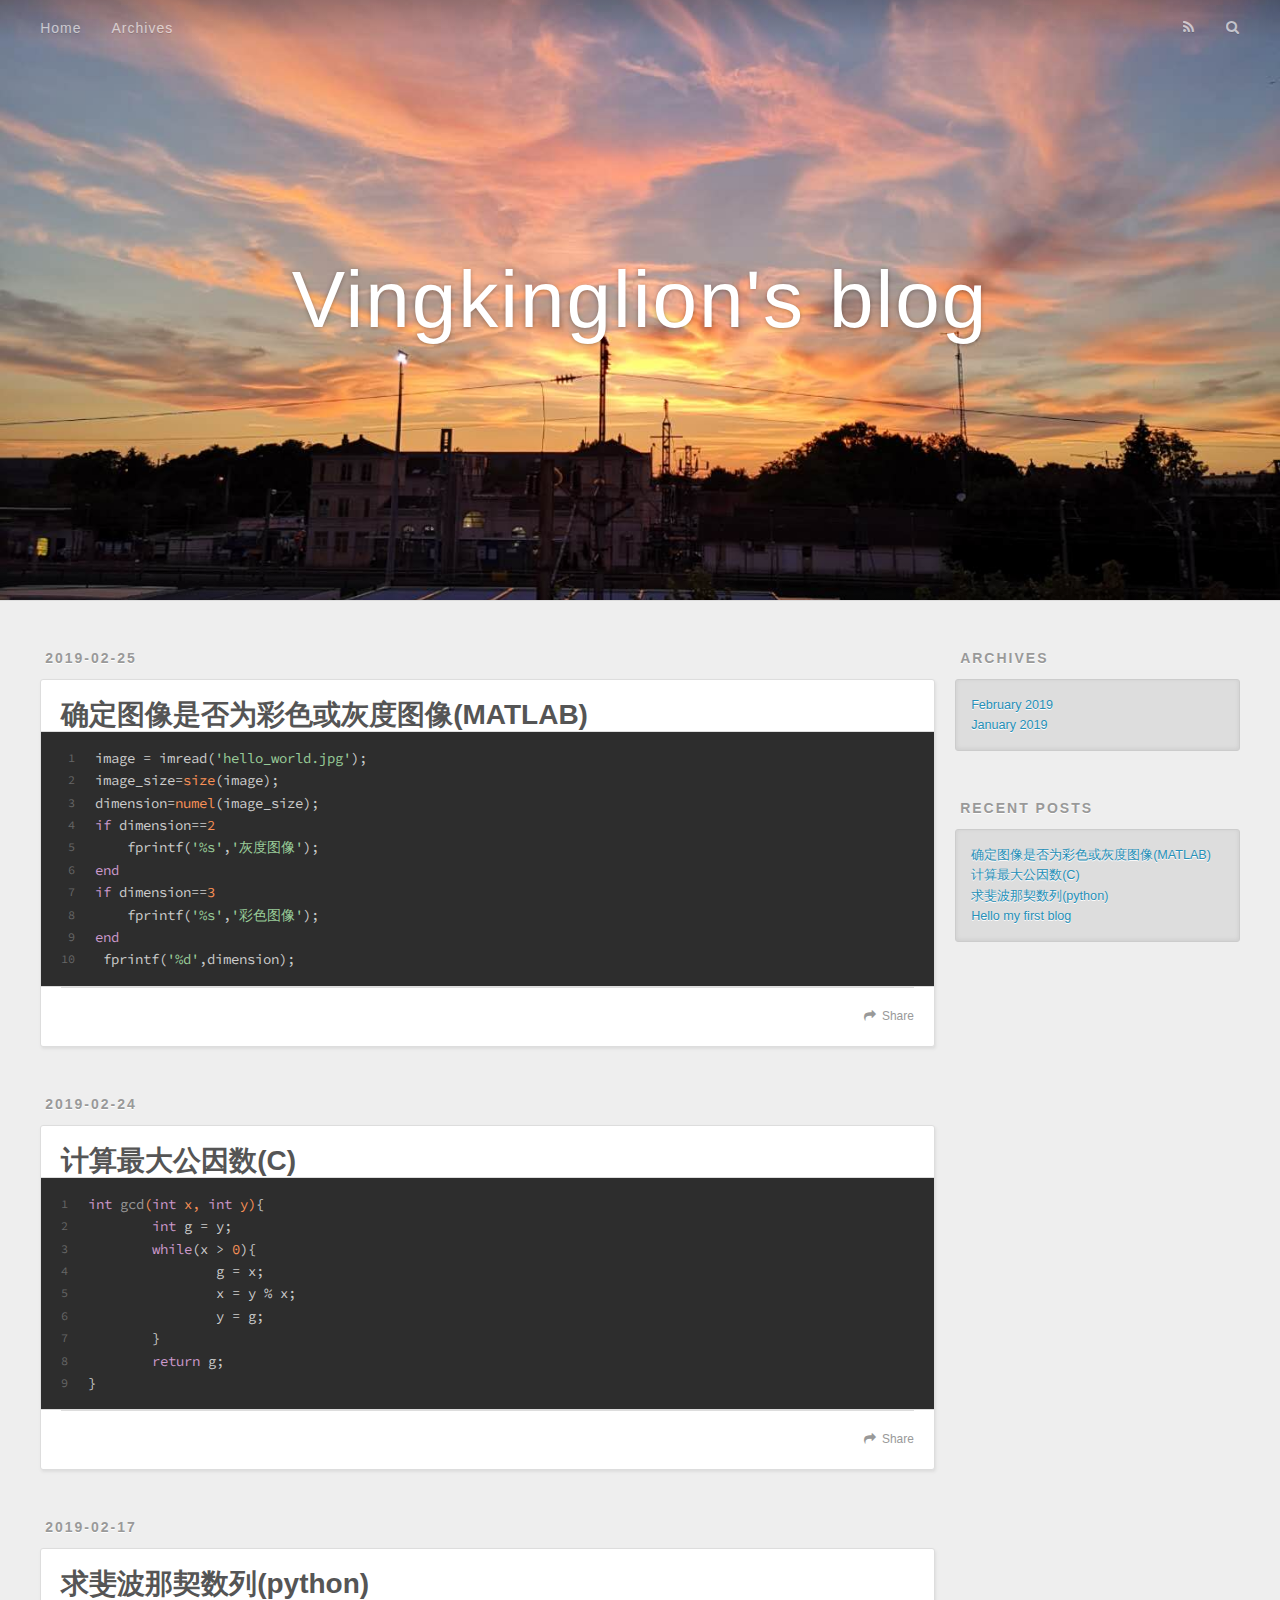
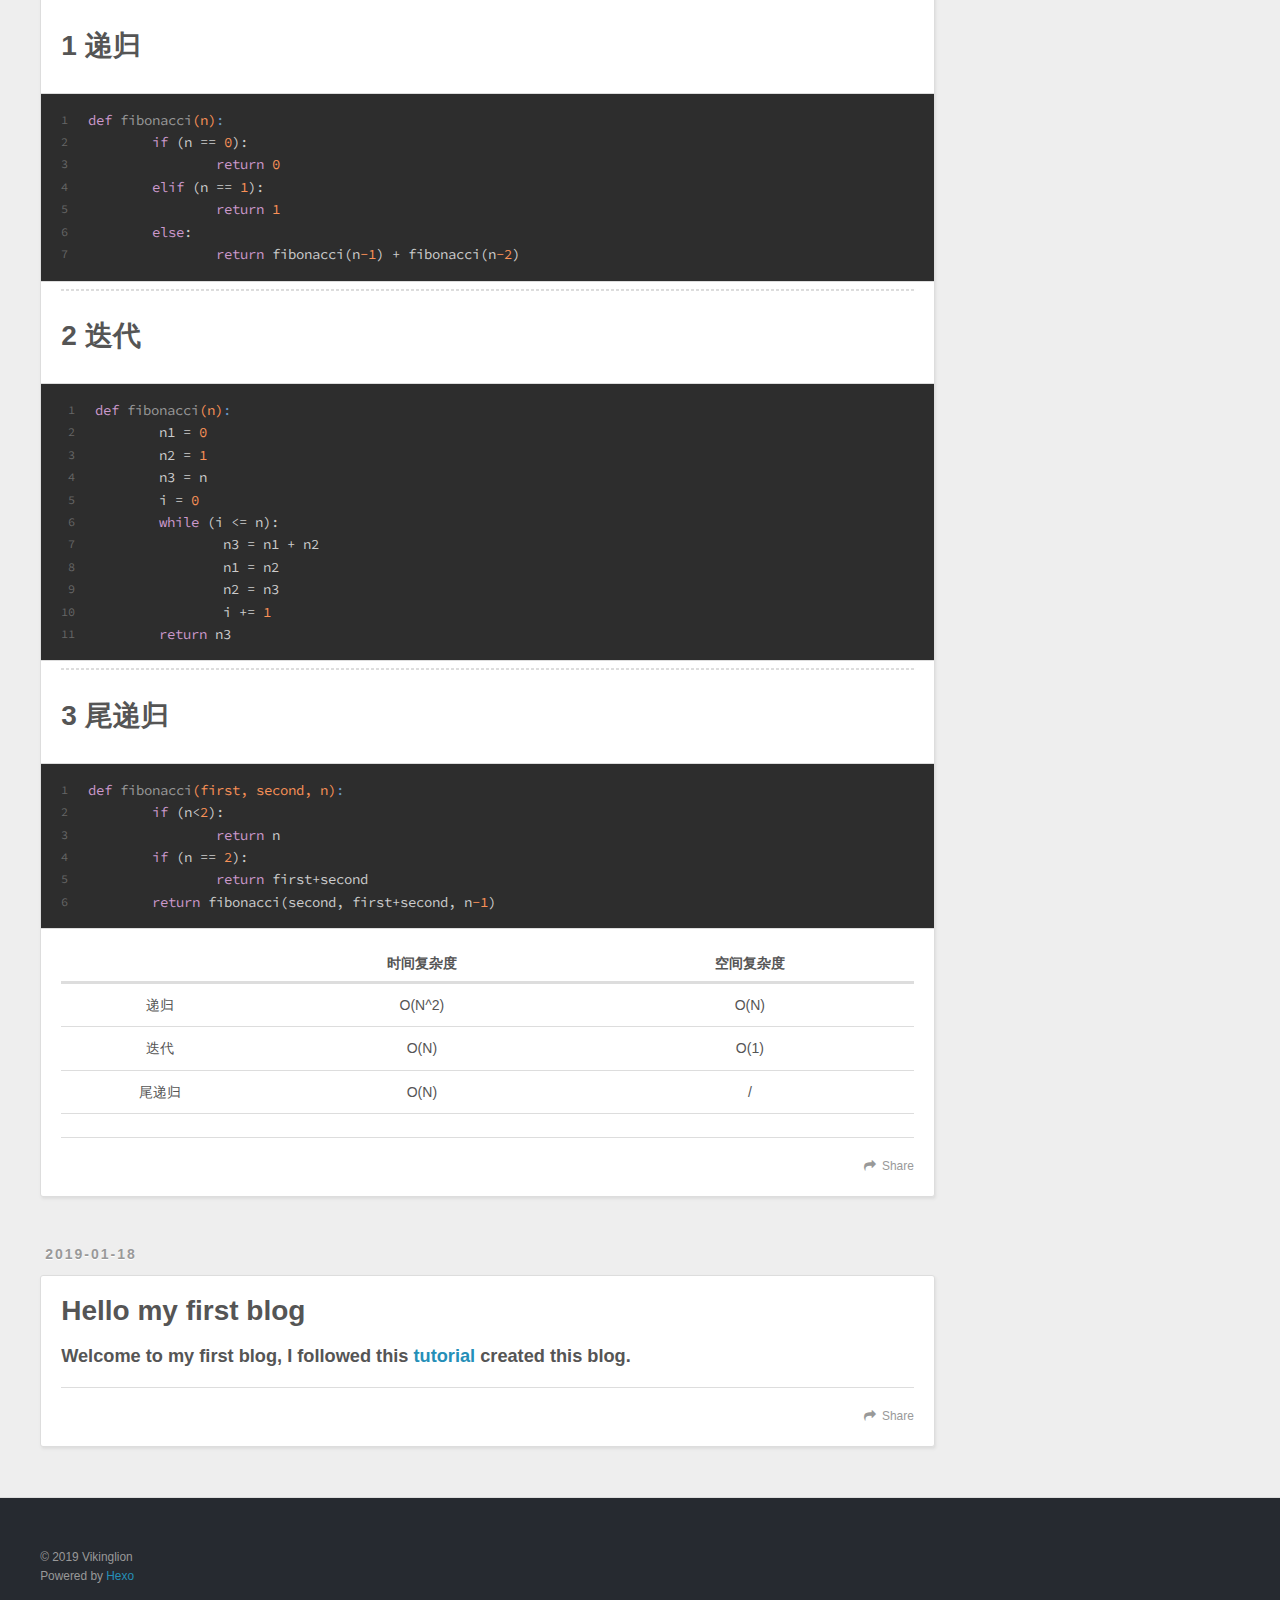
<file: index.html>
<!DOCTYPE html>
<html>
<head><meta name="generator" content="Hexo 3.8.0">
  <meta charset="utf-8">
  

  
  <title>Vingkinglion&#39;s blog</title>
  <meta name="viewport" content="width=device-width, initial-scale=1, maximum-scale=1">
  <meta name="description" content="勤能补拙">
<meta property="og:type" content="website">
<meta property="og:title" content="Vingkinglion&#39;s blog">
<meta property="og:url" content="http://yoursite.com/index.html">
<meta property="og:site_name" content="Vingkinglion&#39;s blog">
<meta property="og:description" content="勤能补拙">
<meta property="og:locale" content="default">
<meta name="twitter:card" content="summary">
<meta name="twitter:title" content="Vingkinglion&#39;s blog">
<meta name="twitter:description" content="勤能补拙">
  
    <link rel="alternate" href="/atom.xml" title="Vingkinglion&#39;s blog" type="application/atom+xml">
  
  
    <link rel="icon" href="/favicon.png">
  
  
    <link href="//fonts.googleapis.com/css?family=Source+Code+Pro" rel="stylesheet" type="text/css">
  
  <link rel="stylesheet" href="/css/style.css">
</head>
</html>
<body>
  <div id="container">
    <div id="wrap">
      <header id="header">
  <div id="banner"></div>
  <div id="header-outer" class="outer">
    <div id="header-title" class="inner">
      <h1 id="logo-wrap">
        <a href="/" id="logo">Vingkinglion&#39;s blog</a>
      </h1>
      
    </div>
    <div id="header-inner" class="inner">
      <nav id="main-nav">
        <a id="main-nav-toggle" class="nav-icon"></a>
        
          <a class="main-nav-link" href="/">Home</a>
        
          <a class="main-nav-link" href="/archives">Archives</a>
        
      </nav>
      <nav id="sub-nav">
        
          <a id="nav-rss-link" class="nav-icon" href="/atom.xml" title="RSS Feed"></a>
        
        <a id="nav-search-btn" class="nav-icon" title="Search"></a>
      </nav>
      <div id="search-form-wrap">
        <form action="//google.com/search" method="get" accept-charset="UTF-8" class="search-form"><input type="search" name="q" class="search-form-input" placeholder="Search"><button type="submit" class="search-form-submit">&#xF002;</button><input type="hidden" name="sitesearch" value="http://yoursite.com"></form>
      </div>
    </div>
  </div>
</header>
      <div class="outer">
        <section id="main">
  
    <article id="post-判断是否为彩色图像" class="article article-type-post" itemscope="" itemprop="blogPost">
  <div class="article-meta">
    <a href="/判断是否为彩色图像/" class="article-date">
  <time datetime="2019-02-25T13:45:43.999Z" itemprop="datePublished">2019-02-25</time>
</a>
    
  </div>
  <div class="article-inner">
    
    
      <header class="article-header">
        
  
    <h1 itemprop="name">
      <a class="article-title" href="/判断是否为彩色图像/">确定图像是否为彩色或灰度图像(MATLAB)</a>
    </h1>
  

      </header>
    
    <div class="article-entry" itemprop="articleBody">
      
        <figure class="highlight matlab"><table><tr><td class="gutter"><pre><span class="line">1</span><br><span class="line">2</span><br><span class="line">3</span><br><span class="line">4</span><br><span class="line">5</span><br><span class="line">6</span><br><span class="line">7</span><br><span class="line">8</span><br><span class="line">9</span><br><span class="line">10</span><br></pre></td><td class="code"><pre><span class="line">image = imread(<span class="string">'hello_world.jpg'</span>);</span><br><span class="line">image_size=<span class="built_in">size</span>(image);</span><br><span class="line">dimension=<span class="built_in">numel</span>(image_size);</span><br><span class="line"><span class="keyword">if</span> dimension==<span class="number">2</span></span><br><span class="line">    fprintf(<span class="string">'%s'</span>,<span class="string">'灰度图像'</span>);</span><br><span class="line"><span class="keyword">end</span></span><br><span class="line"><span class="keyword">if</span> dimension==<span class="number">3</span></span><br><span class="line">    fprintf(<span class="string">'%s'</span>,<span class="string">'彩色图像'</span>);</span><br><span class="line"><span class="keyword">end</span> </span><br><span class="line"> fprintf(<span class="string">'%d'</span>,dimension);</span><br></pre></td></tr></table></figure>
      
    </div>
    <footer class="article-footer">
      <a data-url="http://yoursite.com/判断是否为彩色图像/" data-id="cjskeeput0000ugvhoradhdu8" class="article-share-link">Share</a>
      
      
    </footer>
  </div>
  
</article>


  
    <article id="post-计算最大公因数" class="article article-type-post" itemscope="" itemprop="blogPost">
  <div class="article-meta">
    <a href="/计算最大公因数/" class="article-date">
  <time datetime="2019-02-24T11:08:02.625Z" itemprop="datePublished">2019-02-24</time>
</a>
    
  </div>
  <div class="article-inner">
    
    
      <header class="article-header">
        
  
    <h1 itemprop="name">
      <a class="article-title" href="/计算最大公因数/">计算最大公因数(C)</a>
    </h1>
  

      </header>
    
    <div class="article-entry" itemprop="articleBody">
      
        <figure class="highlight c"><table><tr><td class="gutter"><pre><span class="line">1</span><br><span class="line">2</span><br><span class="line">3</span><br><span class="line">4</span><br><span class="line">5</span><br><span class="line">6</span><br><span class="line">7</span><br><span class="line">8</span><br><span class="line">9</span><br></pre></td><td class="code"><pre><span class="line"><span class="function"><span class="keyword">int</span> <span class="title">gcd</span><span class="params">(<span class="keyword">int</span> x, <span class="keyword">int</span> y)</span></span>&#123;</span><br><span class="line">	<span class="keyword">int</span> g = y;</span><br><span class="line">	<span class="keyword">while</span>(x &gt; <span class="number">0</span>)&#123;</span><br><span class="line">		g = x;</span><br><span class="line">		x = y % x;</span><br><span class="line">		y = g;</span><br><span class="line">	&#125;</span><br><span class="line">	<span class="keyword">return</span> g;</span><br><span class="line">&#125;</span><br></pre></td></tr></table></figure>
      
    </div>
    <footer class="article-footer">
      <a data-url="http://yoursite.com/计算最大公因数/" data-id="cjsitcq4m0000s0vhtnv6jaen" class="article-share-link">Share</a>
      
      
    </footer>
  </div>
  
</article>


  
    <article id="post-fibonacci" class="article article-type-post" itemscope="" itemprop="blogPost">
  <div class="article-meta">
    <a href="/fibonacci/" class="article-date">
  <time datetime="2019-02-17T06:45:31.266Z" itemprop="datePublished">2019-02-17</time>
</a>
    
  </div>
  <div class="article-inner">
    
    
      <header class="article-header">
        
  
    <h1 itemprop="name">
      <a class="article-title" href="/fibonacci/">求斐波那契数列(python)</a>
    </h1>
  

      </header>
    
    <div class="article-entry" itemprop="articleBody">
      
        <h1 id="1-递归"><a href="#1-递归" class="headerlink" title="1 递归"></a>1 递归</h1><figure class="highlight python"><table><tr><td class="gutter"><pre><span class="line">1</span><br><span class="line">2</span><br><span class="line">3</span><br><span class="line">4</span><br><span class="line">5</span><br><span class="line">6</span><br><span class="line">7</span><br></pre></td><td class="code"><pre><span class="line"><span class="function"><span class="keyword">def</span> <span class="title">fibonacci</span><span class="params">(n)</span>:</span></span><br><span class="line">	<span class="keyword">if</span> (n == <span class="number">0</span>):</span><br><span class="line">		<span class="keyword">return</span> <span class="number">0</span></span><br><span class="line">	<span class="keyword">elif</span> (n == <span class="number">1</span>):	</span><br><span class="line">		<span class="keyword">return</span> <span class="number">1</span></span><br><span class="line">	<span class="keyword">else</span>:</span><br><span class="line">		<span class="keyword">return</span> fibonacci(n<span class="number">-1</span>) + fibonacci(n<span class="number">-2</span>)</span><br></pre></td></tr></table></figure>
<hr>
<h1 id="2-迭代"><a href="#2-迭代" class="headerlink" title="2 迭代"></a>2 迭代</h1><figure class="highlight python"><table><tr><td class="gutter"><pre><span class="line">1</span><br><span class="line">2</span><br><span class="line">3</span><br><span class="line">4</span><br><span class="line">5</span><br><span class="line">6</span><br><span class="line">7</span><br><span class="line">8</span><br><span class="line">9</span><br><span class="line">10</span><br><span class="line">11</span><br></pre></td><td class="code"><pre><span class="line"><span class="function"><span class="keyword">def</span> <span class="title">fibonacci</span><span class="params">(n)</span>:</span></span><br><span class="line">	n1 = <span class="number">0</span></span><br><span class="line">	n2 = <span class="number">1</span></span><br><span class="line">	n3 = n</span><br><span class="line">	i = <span class="number">0</span></span><br><span class="line">	<span class="keyword">while</span> (i &lt;= n):</span><br><span class="line">		n3 = n1 + n2</span><br><span class="line">		n1 = n2</span><br><span class="line">		n2 = n3</span><br><span class="line">		i += <span class="number">1</span></span><br><span class="line">	<span class="keyword">return</span> n3</span><br></pre></td></tr></table></figure>
<hr>
<h1 id="3-尾递归"><a href="#3-尾递归" class="headerlink" title="3 尾递归"></a>3 尾递归</h1><figure class="highlight python"><table><tr><td class="gutter"><pre><span class="line">1</span><br><span class="line">2</span><br><span class="line">3</span><br><span class="line">4</span><br><span class="line">5</span><br><span class="line">6</span><br></pre></td><td class="code"><pre><span class="line"><span class="function"><span class="keyword">def</span> <span class="title">fibonacci</span><span class="params">(first, second, n)</span>:</span></span><br><span class="line">	<span class="keyword">if</span> (n&lt;<span class="number">2</span>):</span><br><span class="line">		<span class="keyword">return</span> n</span><br><span class="line">	<span class="keyword">if</span> (n == <span class="number">2</span>):</span><br><span class="line">		<span class="keyword">return</span> first+second</span><br><span class="line">	<span class="keyword">return</span> fibonacci(second, first+second, n<span class="number">-1</span>)</span><br></pre></td></tr></table></figure>
<table>
<thead>
<tr>
<th style="text-align:center"></th>
<th style="text-align:center">时间复杂度</th>
<th style="text-align:center">空间复杂度</th>
</tr>
</thead>
<tbody>
<tr>
<td style="text-align:center">递归</td>
<td style="text-align:center">O(N^2)</td>
<td style="text-align:center">O(N)</td>
<td></td>
</tr>
<tr>
<td style="text-align:center">迭代</td>
<td style="text-align:center">O(N)</td>
<td style="text-align:center">O(1)</td>
<td></td>
</tr>
<tr>
<td style="text-align:center">尾递归</td>
<td style="text-align:center">O(N)</td>
<td style="text-align:center">/</td>
<td></td>
</tr>
</tbody>
</table>

      
    </div>
    <footer class="article-footer">
      <a data-url="http://yoursite.com/fibonacci/" data-id="cjs8kwadu0000ysvh8l9wonn9" class="article-share-link">Share</a>
      
      
    </footer>
  </div>
  
</article>


  
    <article id="post-hello blog world" class="article article-type-post" itemscope="" itemprop="blogPost">
  <div class="article-meta">
    <a href="/hello blog world/" class="article-date">
  <time datetime="2019-01-17T16:01:13.654Z" itemprop="datePublished">2019-01-18</time>
</a>
    
  </div>
  <div class="article-inner">
    
    
      <header class="article-header">
        
  
    <h1 itemprop="name">
      <a class="article-title" href="/hello blog world/">Hello my first blog</a>
    </h1>
  

      </header>
    
    <div class="article-entry" itemprop="articleBody">
      
        <h3 id="Welcome-to-my-first-blog-I-followed-this-tutorial-created-this-blog"><a href="#Welcome-to-my-first-blog-I-followed-this-tutorial-created-this-blog" class="headerlink" title="Welcome to my first blog, I followed  this tutorial created this blog."></a>Welcome to my first blog, I followed  this <a href="http://lowrank.science/Hexo-Github/" target="_blank" rel="noopener">tutorial</a> created this blog.</h3>
      
    </div>
    <footer class="article-footer">
      <a data-url="http://yoursite.com/hello blog world/" data-id="cjs8kioq20002cwvhvtmotk5h" class="article-share-link">Share</a>
      
      
    </footer>
  </div>
  
</article>


  


</section>
        
          <aside id="sidebar">
  
    

  
    

  
    
  
    
  <div class="widget-wrap">
    <h3 class="widget-title">Archives</h3>
    <div class="widget">
      <ul class="archive-list"><li class="archive-list-item"><a class="archive-list-link" href="/archives/2019/02/">February 2019</a></li><li class="archive-list-item"><a class="archive-list-link" href="/archives/2019/01/">January 2019</a></li></ul>
    </div>
  </div>


  
    
  <div class="widget-wrap">
    <h3 class="widget-title">Recent Posts</h3>
    <div class="widget">
      <ul>
        
          <li>
            <a href="/判断是否为彩色图像/">确定图像是否为彩色或灰度图像(MATLAB)</a>
          </li>
        
          <li>
            <a href="/计算最大公因数/">计算最大公因数(C)</a>
          </li>
        
          <li>
            <a href="/fibonacci/">求斐波那契数列(python)</a>
          </li>
        
          <li>
            <a href="/hello blog world/">Hello my first blog</a>
          </li>
        
      </ul>
    </div>
  </div>

  
</aside>
        
      </div>
      <footer id="footer">
  
  <div class="outer">
    <div id="footer-info" class="inner">
      &copy; 2019 Vikinglion<br>
      Powered by <a href="http://hexo.io/" target="_blank">Hexo</a>
    </div>
  </div>
</footer>
    </div>
    <nav id="mobile-nav">
  
    <a href="/" class="mobile-nav-link">Home</a>
  
    <a href="/archives" class="mobile-nav-link">Archives</a>
  
</nav>
    

<script src="//ajax.googleapis.com/ajax/libs/jquery/2.0.3/jquery.min.js"></script>


  <link rel="stylesheet" href="/fancybox/jquery.fancybox.css">
  <script src="/fancybox/jquery.fancybox.pack.js"></script>


<script src="/js/script.js"></script>



  </div>
</body>
</html>
</file>
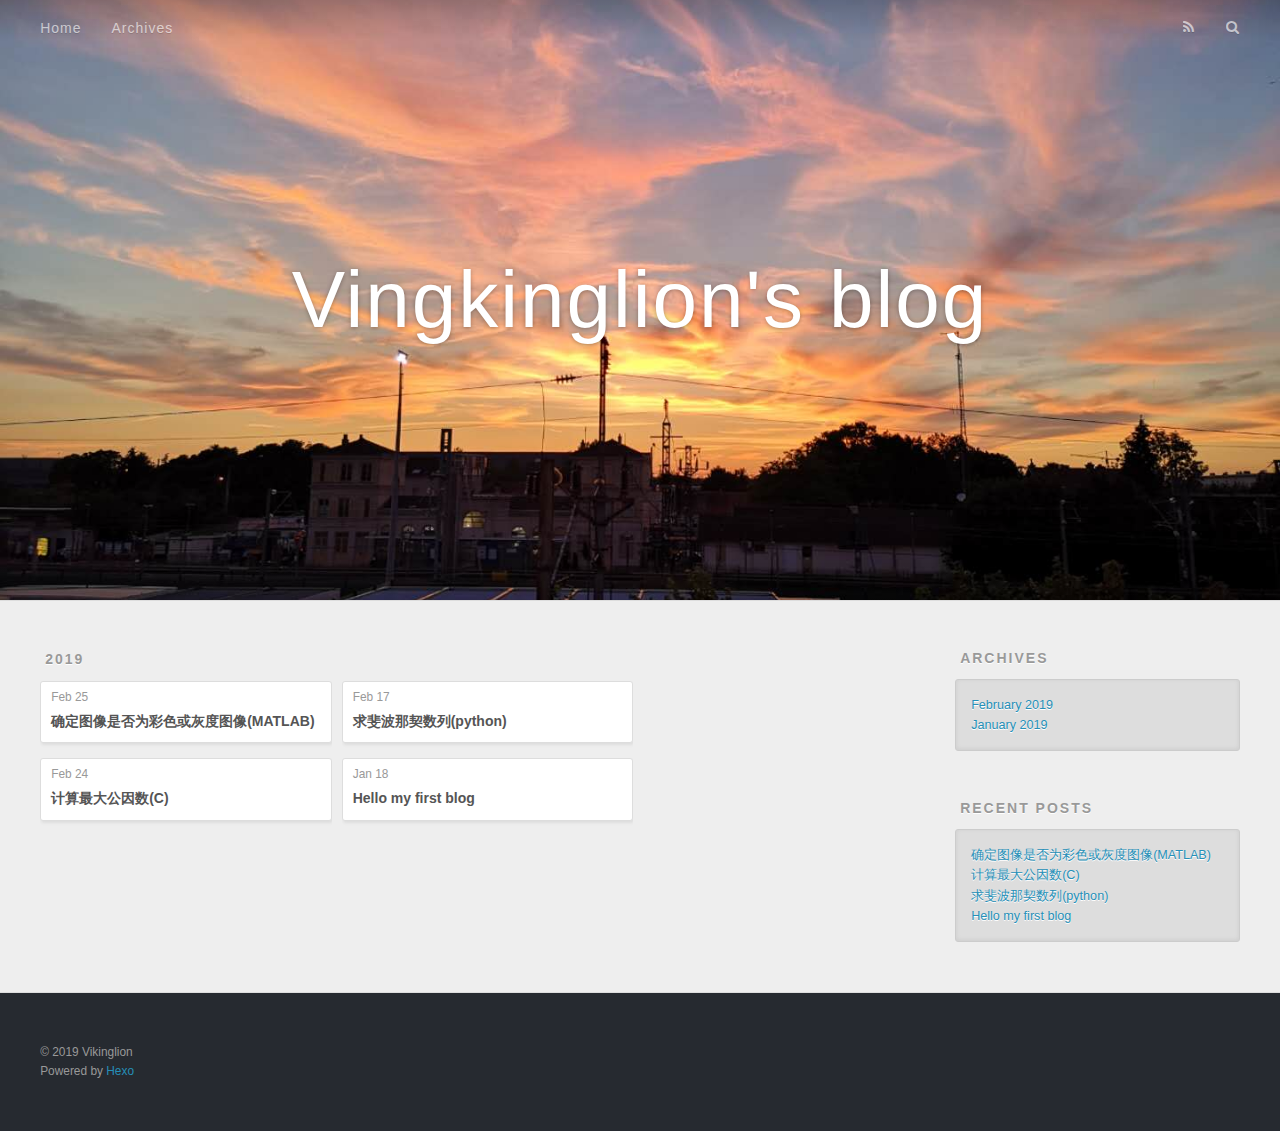
<file: archives/index.html>
<!DOCTYPE html>
<html>
<head><meta name="generator" content="Hexo 3.8.0">
  <meta charset="utf-8">
  

  
  <title>Archives | Vingkinglion&#39;s blog</title>
  <meta name="viewport" content="width=device-width, initial-scale=1, maximum-scale=1">
  <meta name="description" content="勤能补拙">
<meta property="og:type" content="website">
<meta property="og:title" content="Vingkinglion&#39;s blog">
<meta property="og:url" content="http://yoursite.com/archives/index.html">
<meta property="og:site_name" content="Vingkinglion&#39;s blog">
<meta property="og:description" content="勤能补拙">
<meta property="og:locale" content="default">
<meta name="twitter:card" content="summary">
<meta name="twitter:title" content="Vingkinglion&#39;s blog">
<meta name="twitter:description" content="勤能补拙">
  
    <link rel="alternate" href="/atom.xml" title="Vingkinglion&#39;s blog" type="application/atom+xml">
  
  
    <link rel="icon" href="/favicon.png">
  
  
    <link href="//fonts.googleapis.com/css?family=Source+Code+Pro" rel="stylesheet" type="text/css">
  
  <link rel="stylesheet" href="/css/style.css">
</head>
</html>
<body>
  <div id="container">
    <div id="wrap">
      <header id="header">
  <div id="banner"></div>
  <div id="header-outer" class="outer">
    <div id="header-title" class="inner">
      <h1 id="logo-wrap">
        <a href="/" id="logo">Vingkinglion&#39;s blog</a>
      </h1>
      
    </div>
    <div id="header-inner" class="inner">
      <nav id="main-nav">
        <a id="main-nav-toggle" class="nav-icon"></a>
        
          <a class="main-nav-link" href="/">Home</a>
        
          <a class="main-nav-link" href="/archives">Archives</a>
        
      </nav>
      <nav id="sub-nav">
        
          <a id="nav-rss-link" class="nav-icon" href="/atom.xml" title="RSS Feed"></a>
        
        <a id="nav-search-btn" class="nav-icon" title="Search"></a>
      </nav>
      <div id="search-form-wrap">
        <form action="//google.com/search" method="get" accept-charset="UTF-8" class="search-form"><input type="search" name="q" class="search-form-input" placeholder="Search"><button type="submit" class="search-form-submit">&#xF002;</button><input type="hidden" name="sitesearch" value="http://yoursite.com"></form>
      </div>
    </div>
  </div>
</header>
      <div class="outer">
        <section id="main">
  
  
    
    
      
      
      <section class="archives-wrap">
        <div class="archive-year-wrap">
          <a href="/archives/2019" class="archive-year">2019</a>
        </div>
        <div class="archives">
    
    <article class="archive-article archive-type-post">
  <div class="archive-article-inner">
    <header class="archive-article-header">
      <a href="/判断是否为彩色图像/" class="archive-article-date">
  <time datetime="2019-02-25T13:45:43.999Z" itemprop="datePublished">Feb 25</time>
</a>
      
  
    <h1 itemprop="name">
      <a class="archive-article-title" href="/判断是否为彩色图像/">确定图像是否为彩色或灰度图像(MATLAB)</a>
    </h1>
  

    </header>
  </div>
</article>
  
    
    
    <article class="archive-article archive-type-post">
  <div class="archive-article-inner">
    <header class="archive-article-header">
      <a href="/计算最大公因数/" class="archive-article-date">
  <time datetime="2019-02-24T11:08:02.625Z" itemprop="datePublished">Feb 24</time>
</a>
      
  
    <h1 itemprop="name">
      <a class="archive-article-title" href="/计算最大公因数/">计算最大公因数(C)</a>
    </h1>
  

    </header>
  </div>
</article>
  
    
    
    <article class="archive-article archive-type-post">
  <div class="archive-article-inner">
    <header class="archive-article-header">
      <a href="/fibonacci/" class="archive-article-date">
  <time datetime="2019-02-17T06:45:31.266Z" itemprop="datePublished">Feb 17</time>
</a>
      
  
    <h1 itemprop="name">
      <a class="archive-article-title" href="/fibonacci/">求斐波那契数列(python)</a>
    </h1>
  

    </header>
  </div>
</article>
  
    
    
    <article class="archive-article archive-type-post">
  <div class="archive-article-inner">
    <header class="archive-article-header">
      <a href="/hello blog world/" class="archive-article-date">
  <time datetime="2019-01-17T16:01:13.654Z" itemprop="datePublished">Jan 18</time>
</a>
      
  
    <h1 itemprop="name">
      <a class="archive-article-title" href="/hello blog world/">Hello my first blog</a>
    </h1>
  

    </header>
  </div>
</article>
  
  
    </div></section>
  


</section>
        
          <aside id="sidebar">
  
    

  
    

  
    
  
    
  <div class="widget-wrap">
    <h3 class="widget-title">Archives</h3>
    <div class="widget">
      <ul class="archive-list"><li class="archive-list-item"><a class="archive-list-link" href="/archives/2019/02/">February 2019</a></li><li class="archive-list-item"><a class="archive-list-link" href="/archives/2019/01/">January 2019</a></li></ul>
    </div>
  </div>


  
    
  <div class="widget-wrap">
    <h3 class="widget-title">Recent Posts</h3>
    <div class="widget">
      <ul>
        
          <li>
            <a href="/判断是否为彩色图像/">确定图像是否为彩色或灰度图像(MATLAB)</a>
          </li>
        
          <li>
            <a href="/计算最大公因数/">计算最大公因数(C)</a>
          </li>
        
          <li>
            <a href="/fibonacci/">求斐波那契数列(python)</a>
          </li>
        
          <li>
            <a href="/hello blog world/">Hello my first blog</a>
          </li>
        
      </ul>
    </div>
  </div>

  
</aside>
        
      </div>
      <footer id="footer">
  
  <div class="outer">
    <div id="footer-info" class="inner">
      &copy; 2019 Vikinglion<br>
      Powered by <a href="http://hexo.io/" target="_blank">Hexo</a>
    </div>
  </div>
</footer>
    </div>
    <nav id="mobile-nav">
  
    <a href="/" class="mobile-nav-link">Home</a>
  
    <a href="/archives" class="mobile-nav-link">Archives</a>
  
</nav>
    

<script src="//ajax.googleapis.com/ajax/libs/jquery/2.0.3/jquery.min.js"></script>


  <link rel="stylesheet" href="/fancybox/jquery.fancybox.css">
  <script src="/fancybox/jquery.fancybox.pack.js"></script>


<script src="/js/script.js"></script>



  </div>
</body>
</html>
</file>
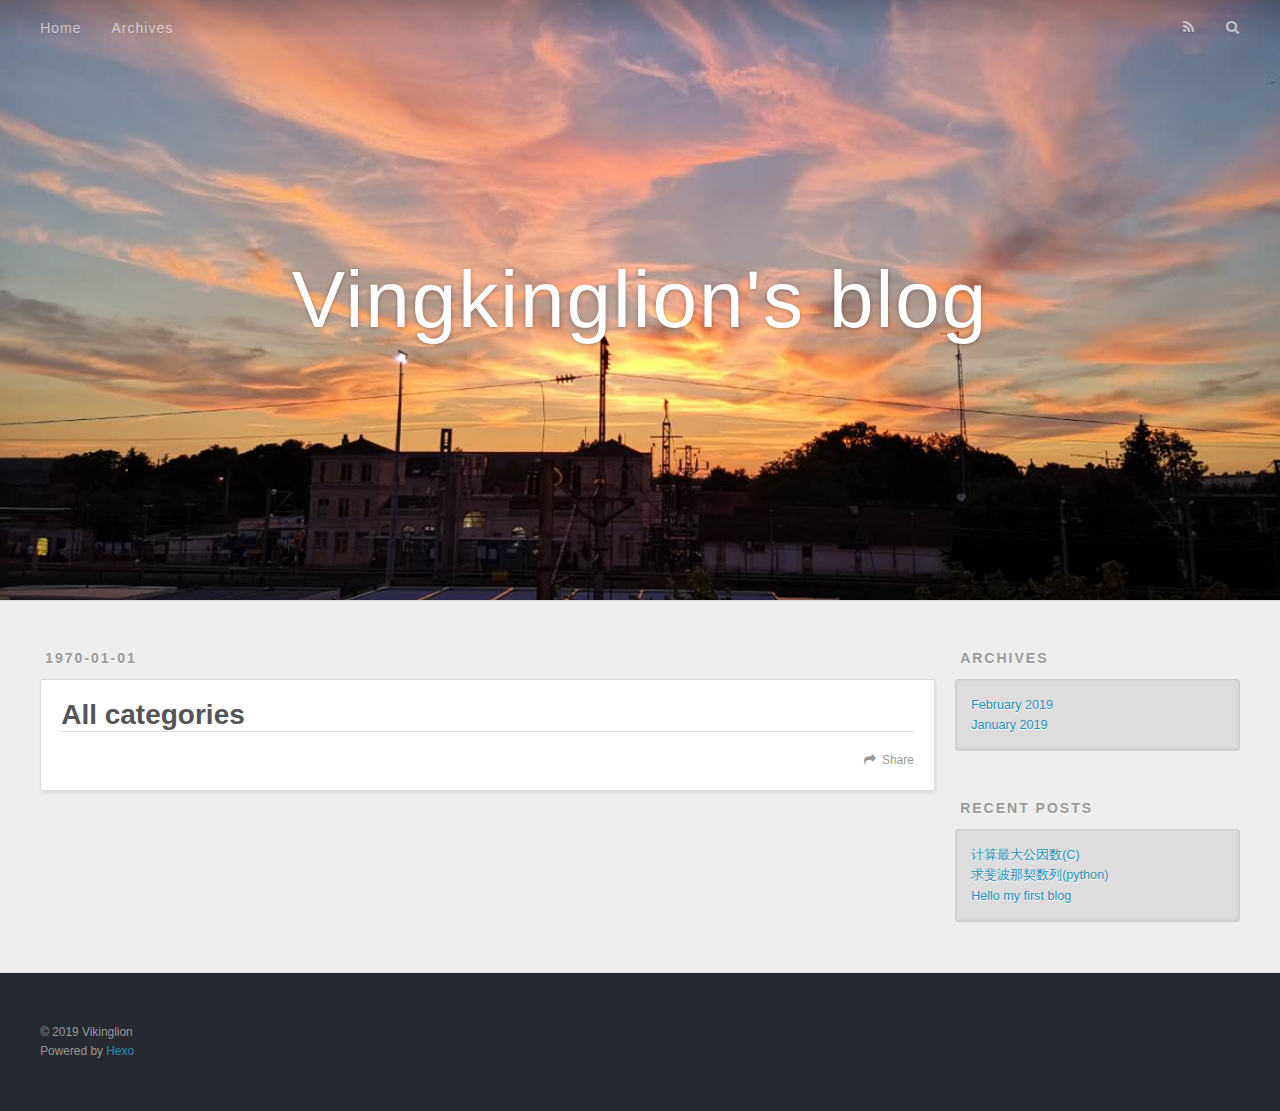
<file: Categories/index.html>
<!DOCTYPE html>
<html>
<head><meta name="generator" content="Hexo 3.8.0">
  <meta charset="utf-8">
  

  
  <title>All categories | Vingkinglion&#39;s blog</title>
  <meta name="viewport" content="width=device-width, initial-scale=1, maximum-scale=1">
  <meta name="description" content="勤能补拙">
<meta property="og:type" content="website">
<meta property="og:title" content="All categories">
<meta property="og:url" content="http://yoursite.com/Categories/index.html">
<meta property="og:site_name" content="Vingkinglion&#39;s blog">
<meta property="og:description" content="勤能补拙">
<meta property="og:locale" content="default">
<meta property="og:updated_time" content="2019-02-17T06:48:14.386Z">
<meta name="twitter:card" content="summary">
<meta name="twitter:title" content="All categories">
<meta name="twitter:description" content="勤能补拙">
  
    <link rel="alternate" href="/atom.xml" title="Vingkinglion&#39;s blog" type="application/atom+xml">
  
  
    <link rel="icon" href="/favicon.png">
  
  
    <link href="//fonts.googleapis.com/css?family=Source+Code+Pro" rel="stylesheet" type="text/css">
  
  <link rel="stylesheet" href="/css/style.css">
</head>
</html>
<body>
  <div id="container">
    <div id="wrap">
      <header id="header">
  <div id="banner"></div>
  <div id="header-outer" class="outer">
    <div id="header-title" class="inner">
      <h1 id="logo-wrap">
        <a href="/" id="logo">Vingkinglion&#39;s blog</a>
      </h1>
      
    </div>
    <div id="header-inner" class="inner">
      <nav id="main-nav">
        <a id="main-nav-toggle" class="nav-icon"></a>
        
          <a class="main-nav-link" href="/">Home</a>
        
          <a class="main-nav-link" href="/archives">Archives</a>
        
      </nav>
      <nav id="sub-nav">
        
          <a id="nav-rss-link" class="nav-icon" href="/atom.xml" title="RSS Feed"></a>
        
        <a id="nav-search-btn" class="nav-icon" title="Search"></a>
      </nav>
      <div id="search-form-wrap">
        <form action="//google.com/search" method="get" accept-charset="UTF-8" class="search-form"><input type="search" name="q" class="search-form-input" placeholder="Search"><button type="submit" class="search-form-submit">&#xF002;</button><input type="hidden" name="sitesearch" value="http://yoursite.com"></form>
      </div>
    </div>
  </div>
</header>
      <div class="outer">
        <section id="main"><article id="page-" class="article article-type-page" itemscope="" itemprop="blogPost">
  <div class="article-meta">
    <a href="/Categories/index.html" class="article-date">
  <time datetime="1970-01-01T00:00:02.019Z" itemprop="datePublished">1970-01-01</time>
</a>
    
  </div>
  <div class="article-inner">
    
    
      <header class="article-header">
        
  
    <h1 class="article-title" itemprop="name">
      All categories
    </h1>
  

      </header>
    
    <div class="article-entry" itemprop="articleBody">
      
        
      
    </div>
    <footer class="article-footer">
      <a data-url="http://yoursite.com/Categories/index.html" data-id="cjs8kiopt0000cwvh0fif92gw" class="article-share-link">Share</a>
      
      
    </footer>
  </div>
  
    
  
</article>

</section>
        
          <aside id="sidebar">
  
    

  
    

  
    
  
    
  <div class="widget-wrap">
    <h3 class="widget-title">Archives</h3>
    <div class="widget">
      <ul class="archive-list"><li class="archive-list-item"><a class="archive-list-link" href="/archives/2019/02/">February 2019</a></li><li class="archive-list-item"><a class="archive-list-link" href="/archives/2019/01/">January 2019</a></li></ul>
    </div>
  </div>


  
    
  <div class="widget-wrap">
    <h3 class="widget-title">Recent Posts</h3>
    <div class="widget">
      <ul>
        
          <li>
            <a href="/计算最大公因数/">计算最大公因数(C)</a>
          </li>
        
          <li>
            <a href="/fibonacci/">求斐波那契数列(python)</a>
          </li>
        
          <li>
            <a href="/hello blog world/">Hello my first blog</a>
          </li>
        
      </ul>
    </div>
  </div>

  
</aside>
        
      </div>
      <footer id="footer">
  
  <div class="outer">
    <div id="footer-info" class="inner">
      &copy; 2019 Vikinglion<br>
      Powered by <a href="http://hexo.io/" target="_blank">Hexo</a>
    </div>
  </div>
</footer>
    </div>
    <nav id="mobile-nav">
  
    <a href="/" class="mobile-nav-link">Home</a>
  
    <a href="/archives" class="mobile-nav-link">Archives</a>
  
</nav>
    

<script src="//ajax.googleapis.com/ajax/libs/jquery/2.0.3/jquery.min.js"></script>


  <link rel="stylesheet" href="/fancybox/jquery.fancybox.css">
  <script src="/fancybox/jquery.fancybox.pack.js"></script>


<script src="/js/script.js"></script>



  </div>
</body>
</html>
</file>
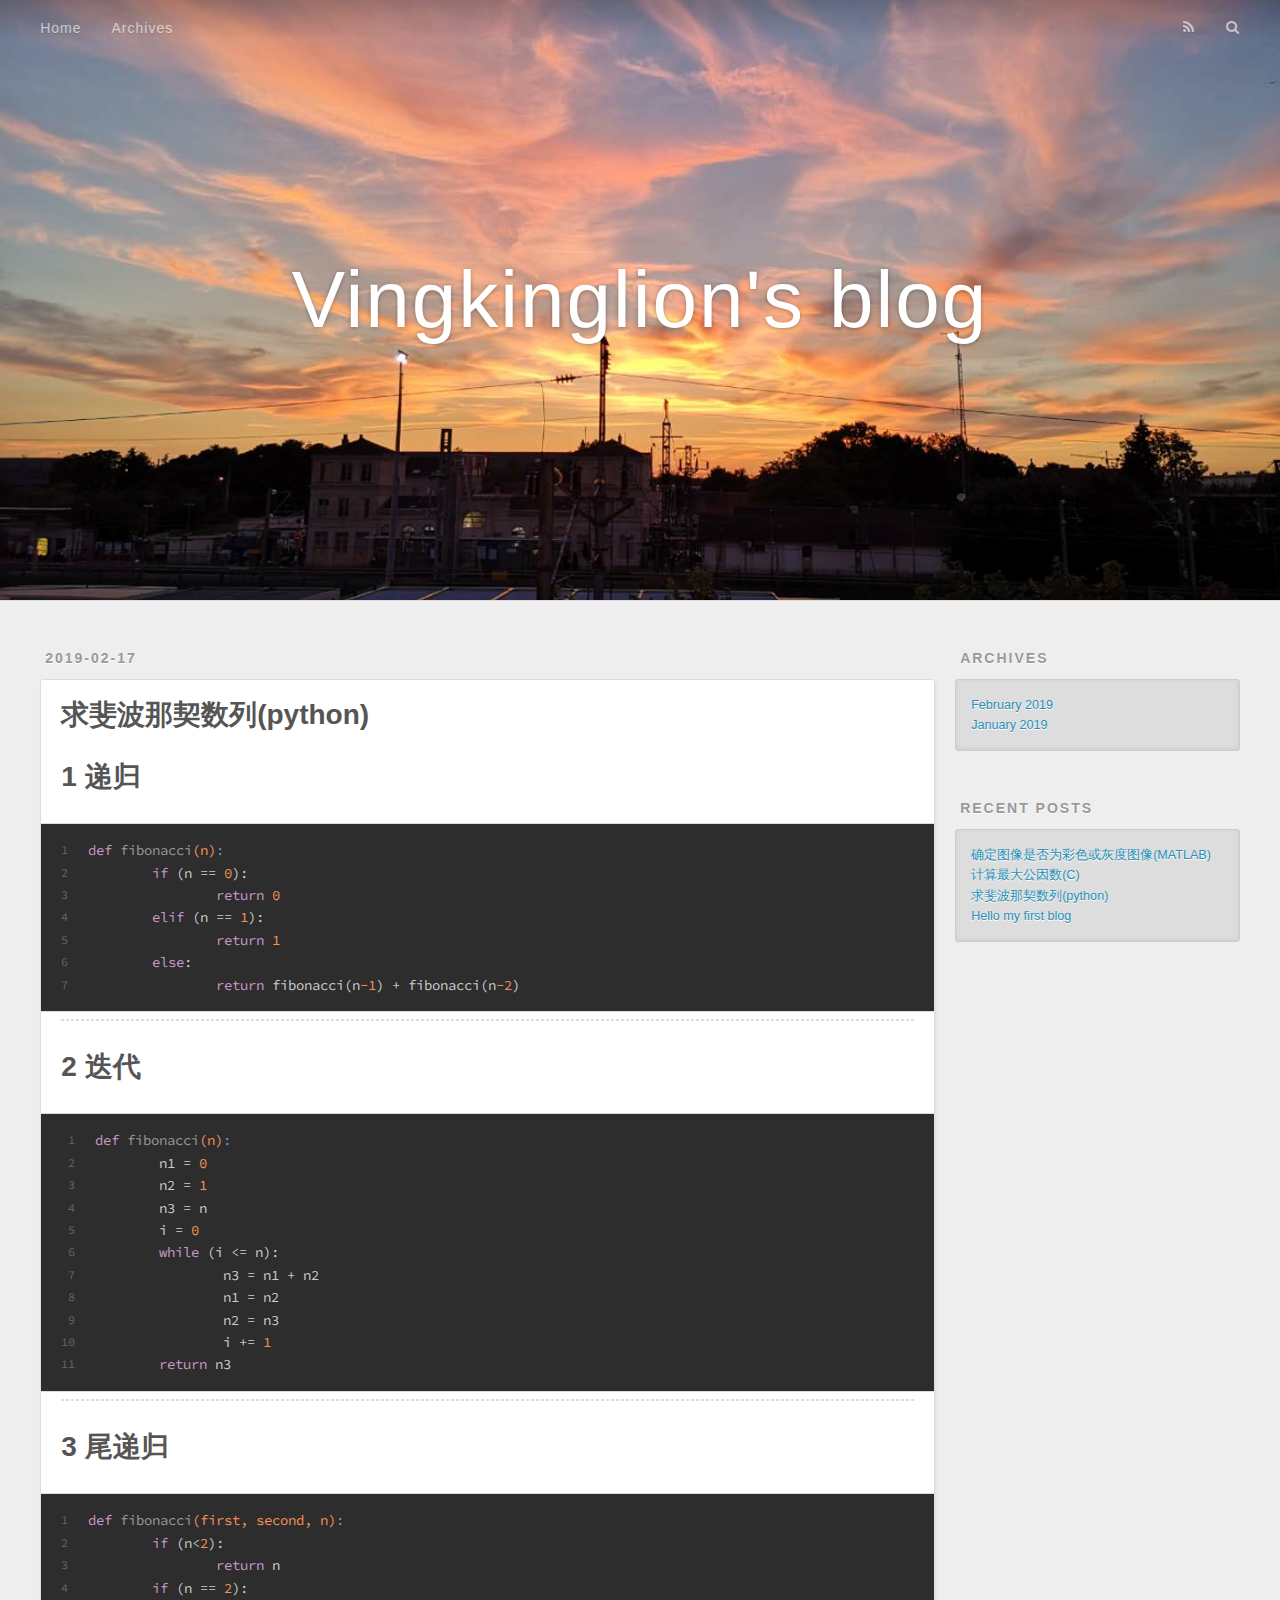
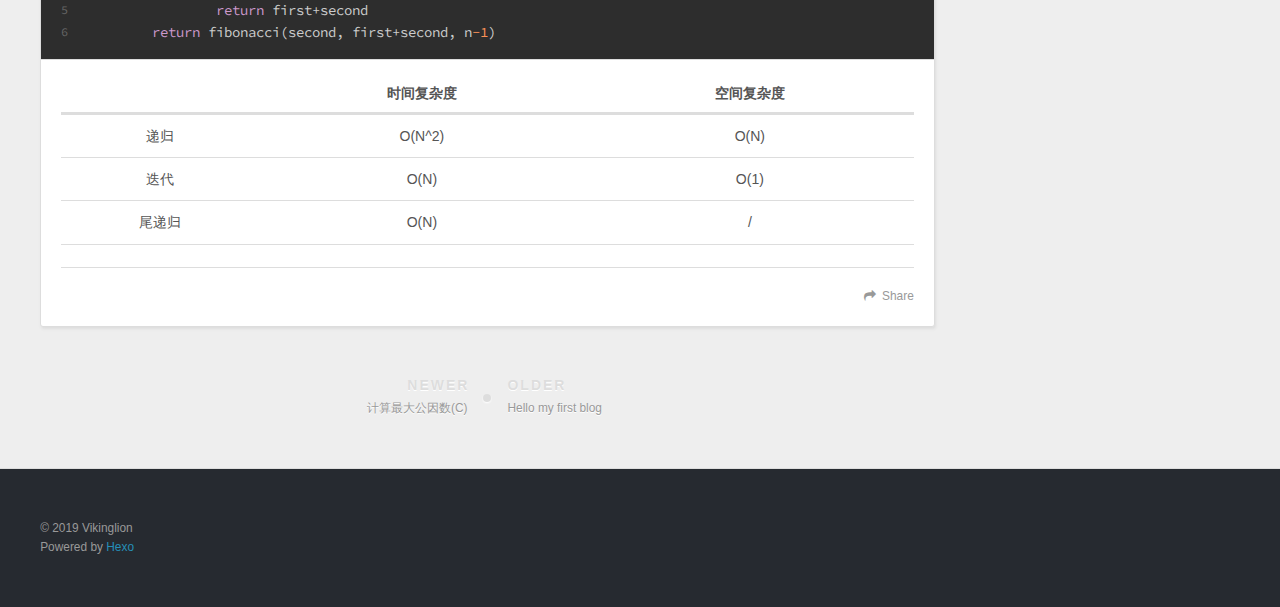
<file: fibonacci/index.html>
<!DOCTYPE html>
<html>
<head><meta name="generator" content="Hexo 3.8.0">
  <meta charset="utf-8">
  

  
  <title>求斐波那契数列(python) | Vingkinglion&#39;s blog</title>
  <meta name="viewport" content="width=device-width, initial-scale=1, maximum-scale=1">
  <meta name="description" content="1 递归1234567def fibonacci(n):	if (n == 0):		return 0	elif (n == 1):			return 1	else:		return fibonacci(n-1) + fibonacci(n-2)  2 迭代1234567891011def fibonacci(n):	n1 = 0	n2 = 1	n3 = n	i = 0	while (i &amp;lt;">
<meta property="og:type" content="article">
<meta property="og:title" content="求斐波那契数列(python)">
<meta property="og:url" content="http://yoursite.com/fibonacci/index.html">
<meta property="og:site_name" content="Vingkinglion&#39;s blog">
<meta property="og:description" content="1 递归1234567def fibonacci(n):	if (n == 0):		return 0	elif (n == 1):			return 1	else:		return fibonacci(n-1) + fibonacci(n-2)  2 迭代1234567891011def fibonacci(n):	n1 = 0	n2 = 1	n3 = n	i = 0	while (i &amp;lt;">
<meta property="og:locale" content="default">
<meta property="og:updated_time" content="2019-02-18T15:37:42.740Z">
<meta name="twitter:card" content="summary">
<meta name="twitter:title" content="求斐波那契数列(python)">
<meta name="twitter:description" content="1 递归1234567def fibonacci(n):	if (n == 0):		return 0	elif (n == 1):			return 1	else:		return fibonacci(n-1) + fibonacci(n-2)  2 迭代1234567891011def fibonacci(n):	n1 = 0	n2 = 1	n3 = n	i = 0	while (i &amp;lt;">
  
    <link rel="alternate" href="/atom.xml" title="Vingkinglion&#39;s blog" type="application/atom+xml">
  
  
    <link rel="icon" href="/favicon.png">
  
  
    <link href="//fonts.googleapis.com/css?family=Source+Code+Pro" rel="stylesheet" type="text/css">
  
  <link rel="stylesheet" href="/css/style.css">
</head>
</html>
<body>
  <div id="container">
    <div id="wrap">
      <header id="header">
  <div id="banner"></div>
  <div id="header-outer" class="outer">
    <div id="header-title" class="inner">
      <h1 id="logo-wrap">
        <a href="/" id="logo">Vingkinglion&#39;s blog</a>
      </h1>
      
    </div>
    <div id="header-inner" class="inner">
      <nav id="main-nav">
        <a id="main-nav-toggle" class="nav-icon"></a>
        
          <a class="main-nav-link" href="/">Home</a>
        
          <a class="main-nav-link" href="/archives">Archives</a>
        
      </nav>
      <nav id="sub-nav">
        
          <a id="nav-rss-link" class="nav-icon" href="/atom.xml" title="RSS Feed"></a>
        
        <a id="nav-search-btn" class="nav-icon" title="Search"></a>
      </nav>
      <div id="search-form-wrap">
        <form action="//google.com/search" method="get" accept-charset="UTF-8" class="search-form"><input type="search" name="q" class="search-form-input" placeholder="Search"><button type="submit" class="search-form-submit">&#xF002;</button><input type="hidden" name="sitesearch" value="http://yoursite.com"></form>
      </div>
    </div>
  </div>
</header>
      <div class="outer">
        <section id="main"><article id="post-fibonacci" class="article article-type-post" itemscope="" itemprop="blogPost">
  <div class="article-meta">
    <a href="/fibonacci/" class="article-date">
  <time datetime="2019-02-17T06:45:31.266Z" itemprop="datePublished">2019-02-17</time>
</a>
    
  </div>
  <div class="article-inner">
    
    
      <header class="article-header">
        
  
    <h1 class="article-title" itemprop="name">
      求斐波那契数列(python)
    </h1>
  

      </header>
    
    <div class="article-entry" itemprop="articleBody">
      
        <h1 id="1-递归"><a href="#1-递归" class="headerlink" title="1 递归"></a>1 递归</h1><figure class="highlight python"><table><tr><td class="gutter"><pre><span class="line">1</span><br><span class="line">2</span><br><span class="line">3</span><br><span class="line">4</span><br><span class="line">5</span><br><span class="line">6</span><br><span class="line">7</span><br></pre></td><td class="code"><pre><span class="line"><span class="function"><span class="keyword">def</span> <span class="title">fibonacci</span><span class="params">(n)</span>:</span></span><br><span class="line">	<span class="keyword">if</span> (n == <span class="number">0</span>):</span><br><span class="line">		<span class="keyword">return</span> <span class="number">0</span></span><br><span class="line">	<span class="keyword">elif</span> (n == <span class="number">1</span>):	</span><br><span class="line">		<span class="keyword">return</span> <span class="number">1</span></span><br><span class="line">	<span class="keyword">else</span>:</span><br><span class="line">		<span class="keyword">return</span> fibonacci(n<span class="number">-1</span>) + fibonacci(n<span class="number">-2</span>)</span><br></pre></td></tr></table></figure>
<hr>
<h1 id="2-迭代"><a href="#2-迭代" class="headerlink" title="2 迭代"></a>2 迭代</h1><figure class="highlight python"><table><tr><td class="gutter"><pre><span class="line">1</span><br><span class="line">2</span><br><span class="line">3</span><br><span class="line">4</span><br><span class="line">5</span><br><span class="line">6</span><br><span class="line">7</span><br><span class="line">8</span><br><span class="line">9</span><br><span class="line">10</span><br><span class="line">11</span><br></pre></td><td class="code"><pre><span class="line"><span class="function"><span class="keyword">def</span> <span class="title">fibonacci</span><span class="params">(n)</span>:</span></span><br><span class="line">	n1 = <span class="number">0</span></span><br><span class="line">	n2 = <span class="number">1</span></span><br><span class="line">	n3 = n</span><br><span class="line">	i = <span class="number">0</span></span><br><span class="line">	<span class="keyword">while</span> (i &lt;= n):</span><br><span class="line">		n3 = n1 + n2</span><br><span class="line">		n1 = n2</span><br><span class="line">		n2 = n3</span><br><span class="line">		i += <span class="number">1</span></span><br><span class="line">	<span class="keyword">return</span> n3</span><br></pre></td></tr></table></figure>
<hr>
<h1 id="3-尾递归"><a href="#3-尾递归" class="headerlink" title="3 尾递归"></a>3 尾递归</h1><figure class="highlight python"><table><tr><td class="gutter"><pre><span class="line">1</span><br><span class="line">2</span><br><span class="line">3</span><br><span class="line">4</span><br><span class="line">5</span><br><span class="line">6</span><br></pre></td><td class="code"><pre><span class="line"><span class="function"><span class="keyword">def</span> <span class="title">fibonacci</span><span class="params">(first, second, n)</span>:</span></span><br><span class="line">	<span class="keyword">if</span> (n&lt;<span class="number">2</span>):</span><br><span class="line">		<span class="keyword">return</span> n</span><br><span class="line">	<span class="keyword">if</span> (n == <span class="number">2</span>):</span><br><span class="line">		<span class="keyword">return</span> first+second</span><br><span class="line">	<span class="keyword">return</span> fibonacci(second, first+second, n<span class="number">-1</span>)</span><br></pre></td></tr></table></figure>
<table>
<thead>
<tr>
<th style="text-align:center"></th>
<th style="text-align:center">时间复杂度</th>
<th style="text-align:center">空间复杂度</th>
</tr>
</thead>
<tbody>
<tr>
<td style="text-align:center">递归</td>
<td style="text-align:center">O(N^2)</td>
<td style="text-align:center">O(N)</td>
<td></td>
</tr>
<tr>
<td style="text-align:center">迭代</td>
<td style="text-align:center">O(N)</td>
<td style="text-align:center">O(1)</td>
<td></td>
</tr>
<tr>
<td style="text-align:center">尾递归</td>
<td style="text-align:center">O(N)</td>
<td style="text-align:center">/</td>
<td></td>
</tr>
</tbody>
</table>

      
    </div>
    <footer class="article-footer">
      <a data-url="http://yoursite.com/fibonacci/" data-id="cjs8kwadu0000ysvh8l9wonn9" class="article-share-link">Share</a>
      
      
    </footer>
  </div>
  
    
<nav id="article-nav">
  
    <a href="/计算最大公因数/" id="article-nav-newer" class="article-nav-link-wrap">
      <strong class="article-nav-caption">Newer</strong>
      <div class="article-nav-title">
        
          计算最大公因数(C)
        
      </div>
    </a>
  
  
    <a href="/hello blog world/" id="article-nav-older" class="article-nav-link-wrap">
      <strong class="article-nav-caption">Older</strong>
      <div class="article-nav-title">Hello my first blog</div>
    </a>
  
</nav>

  
</article>

</section>
        
          <aside id="sidebar">
  
    

  
    

  
    
  
    
  <div class="widget-wrap">
    <h3 class="widget-title">Archives</h3>
    <div class="widget">
      <ul class="archive-list"><li class="archive-list-item"><a class="archive-list-link" href="/archives/2019/02/">February 2019</a></li><li class="archive-list-item"><a class="archive-list-link" href="/archives/2019/01/">January 2019</a></li></ul>
    </div>
  </div>


  
    
  <div class="widget-wrap">
    <h3 class="widget-title">Recent Posts</h3>
    <div class="widget">
      <ul>
        
          <li>
            <a href="/判断是否为彩色图像/">确定图像是否为彩色或灰度图像(MATLAB)</a>
          </li>
        
          <li>
            <a href="/计算最大公因数/">计算最大公因数(C)</a>
          </li>
        
          <li>
            <a href="/fibonacci/">求斐波那契数列(python)</a>
          </li>
        
          <li>
            <a href="/hello blog world/">Hello my first blog</a>
          </li>
        
      </ul>
    </div>
  </div>

  
</aside>
        
      </div>
      <footer id="footer">
  
  <div class="outer">
    <div id="footer-info" class="inner">
      &copy; 2019 Vikinglion<br>
      Powered by <a href="http://hexo.io/" target="_blank">Hexo</a>
    </div>
  </div>
</footer>
    </div>
    <nav id="mobile-nav">
  
    <a href="/" class="mobile-nav-link">Home</a>
  
    <a href="/archives" class="mobile-nav-link">Archives</a>
  
</nav>
    

<script src="//ajax.googleapis.com/ajax/libs/jquery/2.0.3/jquery.min.js"></script>


  <link rel="stylesheet" href="/fancybox/jquery.fancybox.css">
  <script src="/fancybox/jquery.fancybox.pack.js"></script>


<script src="/js/script.js"></script>



  </div>
</body>
</html>
</file>
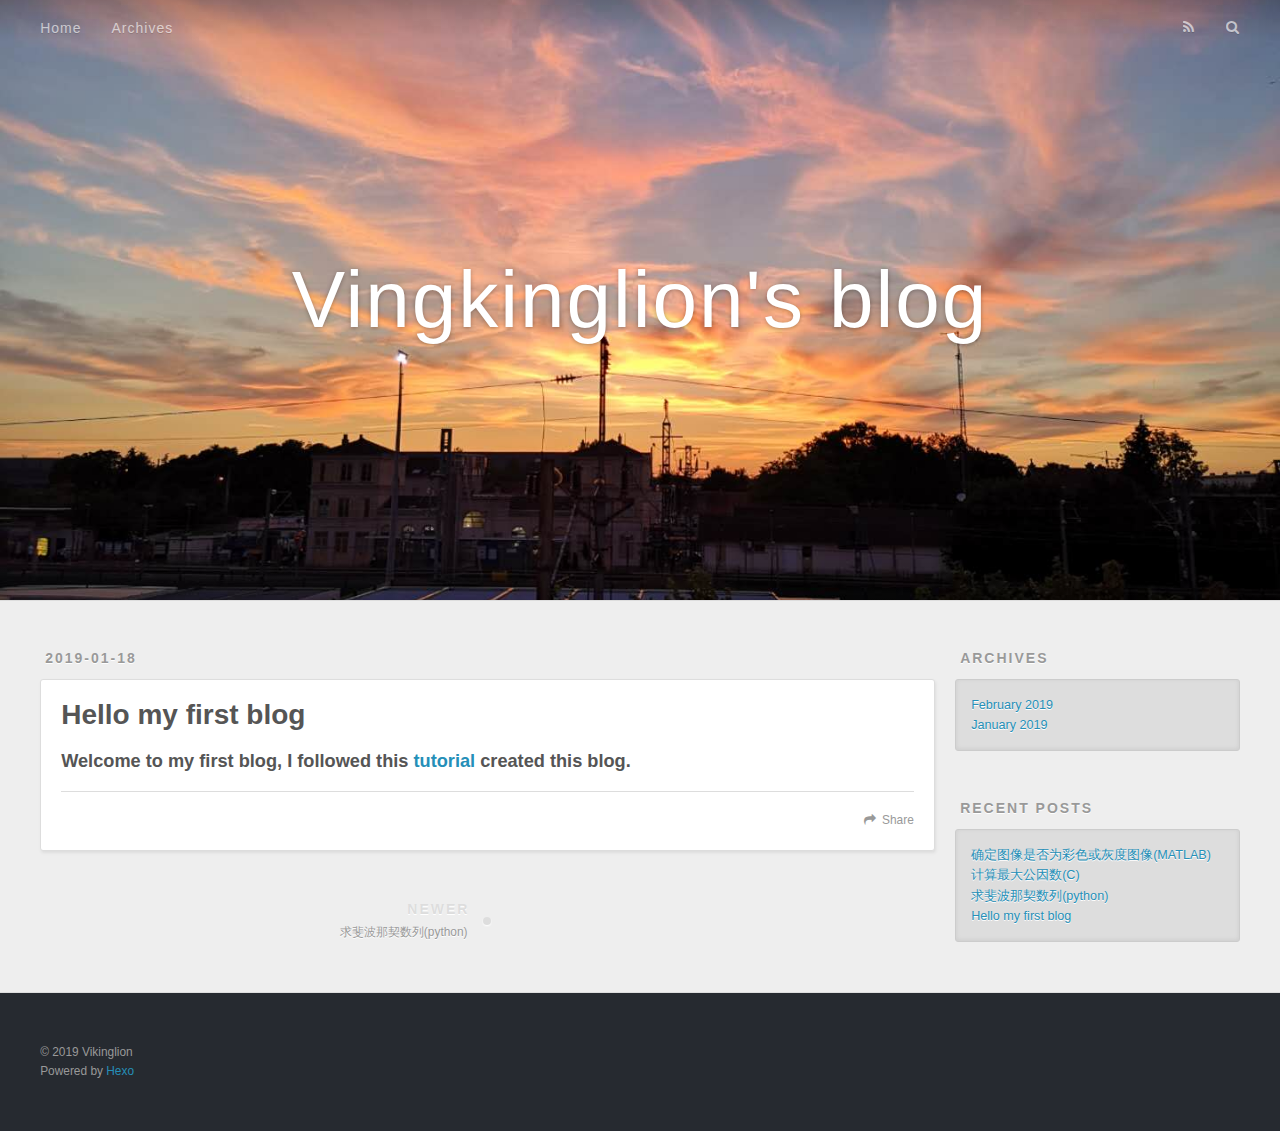
<file: hello blog world/index.html>
<!DOCTYPE html>
<html>
<head><meta name="generator" content="Hexo 3.8.0">
  <meta charset="utf-8">
  

  
  <title>Hello my first blog | Vingkinglion&#39;s blog</title>
  <meta name="viewport" content="width=device-width, initial-scale=1, maximum-scale=1">
  <meta name="description" content="Welcome to my first blog, I followed  this tutorial created this blog.">
<meta property="og:type" content="article">
<meta property="og:title" content="Hello my first blog">
<meta property="og:url" content="http://yoursite.com/hello blog world/index.html">
<meta property="og:site_name" content="Vingkinglion&#39;s blog">
<meta property="og:description" content="Welcome to my first blog, I followed  this tutorial created this blog.">
<meta property="og:locale" content="default">
<meta property="og:updated_time" content="2019-01-21T10:28:19.171Z">
<meta name="twitter:card" content="summary">
<meta name="twitter:title" content="Hello my first blog">
<meta name="twitter:description" content="Welcome to my first blog, I followed  this tutorial created this blog.">
  
    <link rel="alternate" href="/atom.xml" title="Vingkinglion&#39;s blog" type="application/atom+xml">
  
  
    <link rel="icon" href="/favicon.png">
  
  
    <link href="//fonts.googleapis.com/css?family=Source+Code+Pro" rel="stylesheet" type="text/css">
  
  <link rel="stylesheet" href="/css/style.css">
</head>
</html>
<body>
  <div id="container">
    <div id="wrap">
      <header id="header">
  <div id="banner"></div>
  <div id="header-outer" class="outer">
    <div id="header-title" class="inner">
      <h1 id="logo-wrap">
        <a href="/" id="logo">Vingkinglion&#39;s blog</a>
      </h1>
      
    </div>
    <div id="header-inner" class="inner">
      <nav id="main-nav">
        <a id="main-nav-toggle" class="nav-icon"></a>
        
          <a class="main-nav-link" href="/">Home</a>
        
          <a class="main-nav-link" href="/archives">Archives</a>
        
      </nav>
      <nav id="sub-nav">
        
          <a id="nav-rss-link" class="nav-icon" href="/atom.xml" title="RSS Feed"></a>
        
        <a id="nav-search-btn" class="nav-icon" title="Search"></a>
      </nav>
      <div id="search-form-wrap">
        <form action="//google.com/search" method="get" accept-charset="UTF-8" class="search-form"><input type="search" name="q" class="search-form-input" placeholder="Search"><button type="submit" class="search-form-submit">&#xF002;</button><input type="hidden" name="sitesearch" value="http://yoursite.com"></form>
      </div>
    </div>
  </div>
</header>
      <div class="outer">
        <section id="main"><article id="post-hello blog world" class="article article-type-post" itemscope="" itemprop="blogPost">
  <div class="article-meta">
    <a href="/hello blog world/" class="article-date">
  <time datetime="2019-01-17T16:01:13.654Z" itemprop="datePublished">2019-01-18</time>
</a>
    
  </div>
  <div class="article-inner">
    
    
      <header class="article-header">
        
  
    <h1 class="article-title" itemprop="name">
      Hello my first blog
    </h1>
  

      </header>
    
    <div class="article-entry" itemprop="articleBody">
      
        <h3 id="Welcome-to-my-first-blog-I-followed-this-tutorial-created-this-blog"><a href="#Welcome-to-my-first-blog-I-followed-this-tutorial-created-this-blog" class="headerlink" title="Welcome to my first blog, I followed  this tutorial created this blog."></a>Welcome to my first blog, I followed  this <a href="http://lowrank.science/Hexo-Github/" target="_blank" rel="noopener">tutorial</a> created this blog.</h3>
      
    </div>
    <footer class="article-footer">
      <a data-url="http://yoursite.com/hello blog world/" data-id="cjs8kioq20002cwvhvtmotk5h" class="article-share-link">Share</a>
      
      
    </footer>
  </div>
  
    
<nav id="article-nav">
  
    <a href="/fibonacci/" id="article-nav-newer" class="article-nav-link-wrap">
      <strong class="article-nav-caption">Newer</strong>
      <div class="article-nav-title">
        
          求斐波那契数列(python)
        
      </div>
    </a>
  
  
</nav>

  
</article>

</section>
        
          <aside id="sidebar">
  
    

  
    

  
    
  
    
  <div class="widget-wrap">
    <h3 class="widget-title">Archives</h3>
    <div class="widget">
      <ul class="archive-list"><li class="archive-list-item"><a class="archive-list-link" href="/archives/2019/02/">February 2019</a></li><li class="archive-list-item"><a class="archive-list-link" href="/archives/2019/01/">January 2019</a></li></ul>
    </div>
  </div>


  
    
  <div class="widget-wrap">
    <h3 class="widget-title">Recent Posts</h3>
    <div class="widget">
      <ul>
        
          <li>
            <a href="/判断是否为彩色图像/">确定图像是否为彩色或灰度图像(MATLAB)</a>
          </li>
        
          <li>
            <a href="/计算最大公因数/">计算最大公因数(C)</a>
          </li>
        
          <li>
            <a href="/fibonacci/">求斐波那契数列(python)</a>
          </li>
        
          <li>
            <a href="/hello blog world/">Hello my first blog</a>
          </li>
        
      </ul>
    </div>
  </div>

  
</aside>
        
      </div>
      <footer id="footer">
  
  <div class="outer">
    <div id="footer-info" class="inner">
      &copy; 2019 Vikinglion<br>
      Powered by <a href="http://hexo.io/" target="_blank">Hexo</a>
    </div>
  </div>
</footer>
    </div>
    <nav id="mobile-nav">
  
    <a href="/" class="mobile-nav-link">Home</a>
  
    <a href="/archives" class="mobile-nav-link">Archives</a>
  
</nav>
    

<script src="//ajax.googleapis.com/ajax/libs/jquery/2.0.3/jquery.min.js"></script>


  <link rel="stylesheet" href="/fancybox/jquery.fancybox.css">
  <script src="/fancybox/jquery.fancybox.pack.js"></script>


<script src="/js/script.js"></script>



  </div>
</body>
</html>
</file>
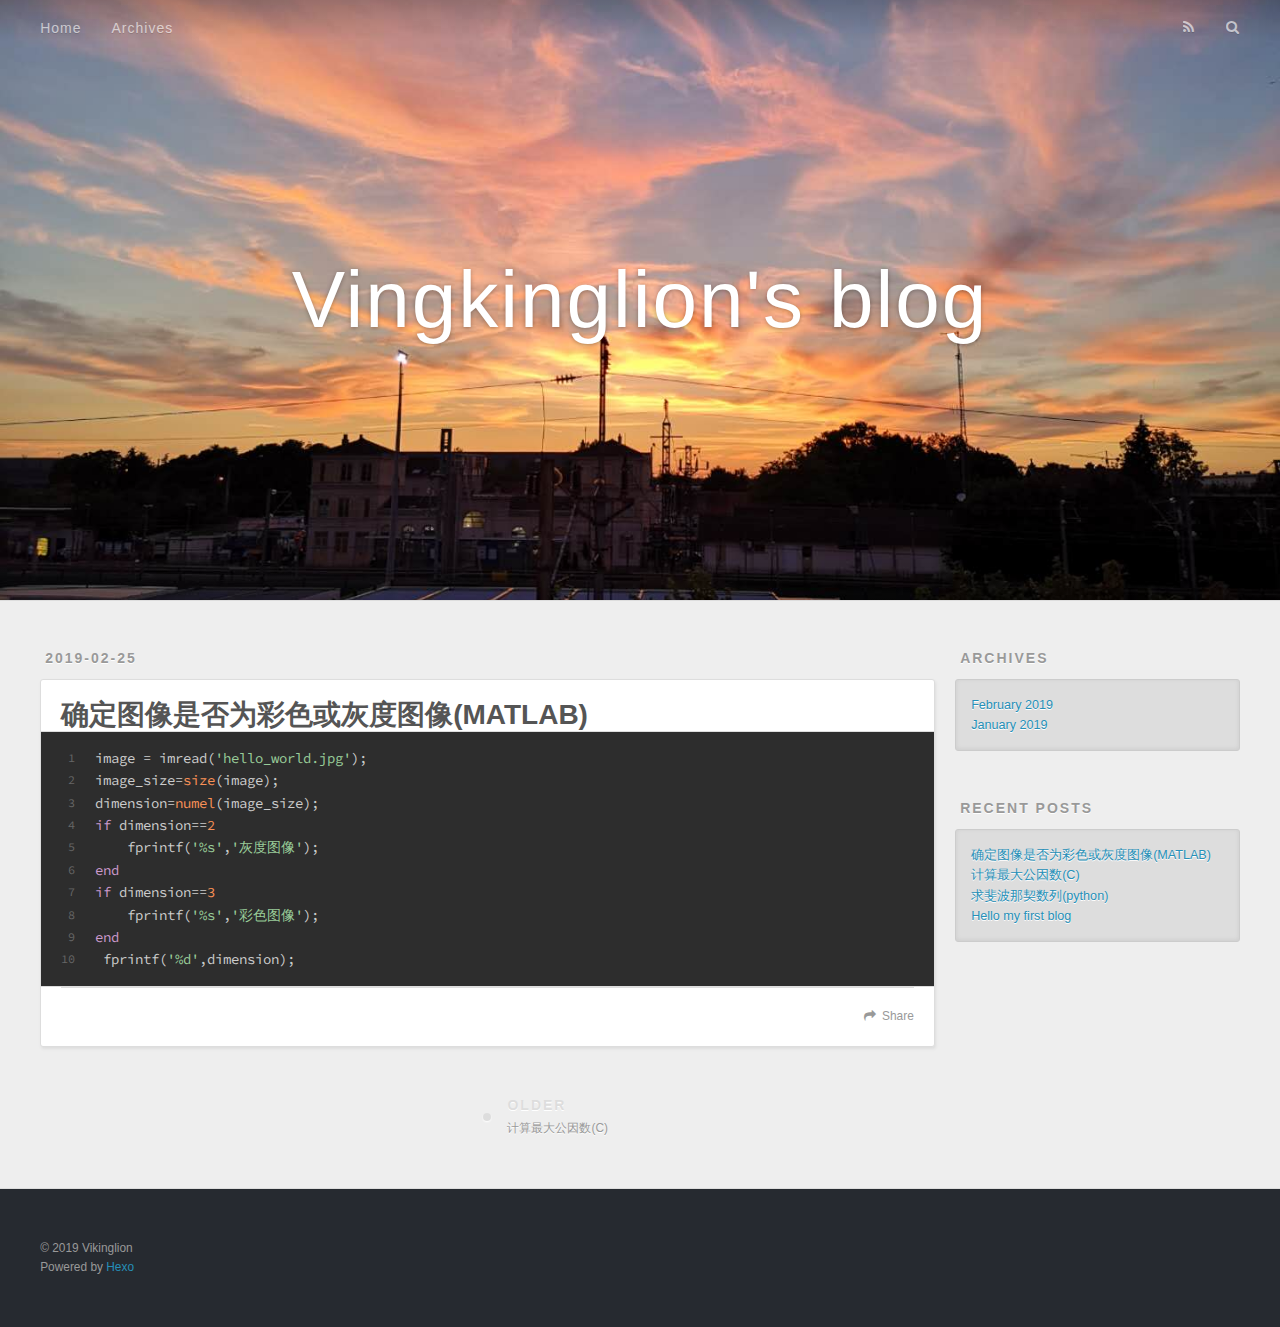
<file: 判断是否为彩色图像/index.html>
<!DOCTYPE html>
<html>
<head><meta name="generator" content="Hexo 3.8.0">
  <meta charset="utf-8">
  

  
  <title>确定图像是否为彩色或灰度图像(MATLAB) | Vingkinglion&#39;s blog</title>
  <meta name="viewport" content="width=device-width, initial-scale=1, maximum-scale=1">
  <meta name="description" content="12345678910image = imread(&apos;hello_world.jpg&apos;);image_size=size(image);dimension=numel(image_size);if dimension==2    fprintf(&apos;%s&apos;,&apos;灰度图像&apos;);endif dimension==3    fprintf(&apos;%s&apos;,&apos;彩色图像&apos;);end  fprintf(&apos;%d&apos;,dim">
<meta property="og:type" content="article">
<meta property="og:title" content="确定图像是否为彩色或灰度图像(MATLAB)">
<meta property="og:url" content="http://yoursite.com/判断是否为彩色图像/index.html">
<meta property="og:site_name" content="Vingkinglion&#39;s blog">
<meta property="og:description" content="12345678910image = imread(&apos;hello_world.jpg&apos;);image_size=size(image);dimension=numel(image_size);if dimension==2    fprintf(&apos;%s&apos;,&apos;灰度图像&apos;);endif dimension==3    fprintf(&apos;%s&apos;,&apos;彩色图像&apos;);end  fprintf(&apos;%d&apos;,dim">
<meta property="og:locale" content="default">
<meta property="og:updated_time" content="2019-02-25T13:48:19.821Z">
<meta name="twitter:card" content="summary">
<meta name="twitter:title" content="确定图像是否为彩色或灰度图像(MATLAB)">
<meta name="twitter:description" content="12345678910image = imread(&apos;hello_world.jpg&apos;);image_size=size(image);dimension=numel(image_size);if dimension==2    fprintf(&apos;%s&apos;,&apos;灰度图像&apos;);endif dimension==3    fprintf(&apos;%s&apos;,&apos;彩色图像&apos;);end  fprintf(&apos;%d&apos;,dim">
  
    <link rel="alternate" href="/atom.xml" title="Vingkinglion&#39;s blog" type="application/atom+xml">
  
  
    <link rel="icon" href="/favicon.png">
  
  
    <link href="//fonts.googleapis.com/css?family=Source+Code+Pro" rel="stylesheet" type="text/css">
  
  <link rel="stylesheet" href="/css/style.css">
</head>
</html>
<body>
  <div id="container">
    <div id="wrap">
      <header id="header">
  <div id="banner"></div>
  <div id="header-outer" class="outer">
    <div id="header-title" class="inner">
      <h1 id="logo-wrap">
        <a href="/" id="logo">Vingkinglion&#39;s blog</a>
      </h1>
      
    </div>
    <div id="header-inner" class="inner">
      <nav id="main-nav">
        <a id="main-nav-toggle" class="nav-icon"></a>
        
          <a class="main-nav-link" href="/">Home</a>
        
          <a class="main-nav-link" href="/archives">Archives</a>
        
      </nav>
      <nav id="sub-nav">
        
          <a id="nav-rss-link" class="nav-icon" href="/atom.xml" title="RSS Feed"></a>
        
        <a id="nav-search-btn" class="nav-icon" title="Search"></a>
      </nav>
      <div id="search-form-wrap">
        <form action="//google.com/search" method="get" accept-charset="UTF-8" class="search-form"><input type="search" name="q" class="search-form-input" placeholder="Search"><button type="submit" class="search-form-submit">&#xF002;</button><input type="hidden" name="sitesearch" value="http://yoursite.com"></form>
      </div>
    </div>
  </div>
</header>
      <div class="outer">
        <section id="main"><article id="post-判断是否为彩色图像" class="article article-type-post" itemscope="" itemprop="blogPost">
  <div class="article-meta">
    <a href="/判断是否为彩色图像/" class="article-date">
  <time datetime="2019-02-25T13:45:43.999Z" itemprop="datePublished">2019-02-25</time>
</a>
    
  </div>
  <div class="article-inner">
    
    
      <header class="article-header">
        
  
    <h1 class="article-title" itemprop="name">
      确定图像是否为彩色或灰度图像(MATLAB)
    </h1>
  

      </header>
    
    <div class="article-entry" itemprop="articleBody">
      
        <figure class="highlight matlab"><table><tr><td class="gutter"><pre><span class="line">1</span><br><span class="line">2</span><br><span class="line">3</span><br><span class="line">4</span><br><span class="line">5</span><br><span class="line">6</span><br><span class="line">7</span><br><span class="line">8</span><br><span class="line">9</span><br><span class="line">10</span><br></pre></td><td class="code"><pre><span class="line">image = imread(<span class="string">'hello_world.jpg'</span>);</span><br><span class="line">image_size=<span class="built_in">size</span>(image);</span><br><span class="line">dimension=<span class="built_in">numel</span>(image_size);</span><br><span class="line"><span class="keyword">if</span> dimension==<span class="number">2</span></span><br><span class="line">    fprintf(<span class="string">'%s'</span>,<span class="string">'灰度图像'</span>);</span><br><span class="line"><span class="keyword">end</span></span><br><span class="line"><span class="keyword">if</span> dimension==<span class="number">3</span></span><br><span class="line">    fprintf(<span class="string">'%s'</span>,<span class="string">'彩色图像'</span>);</span><br><span class="line"><span class="keyword">end</span> </span><br><span class="line"> fprintf(<span class="string">'%d'</span>,dimension);</span><br></pre></td></tr></table></figure>
      
    </div>
    <footer class="article-footer">
      <a data-url="http://yoursite.com/判断是否为彩色图像/" data-id="cjskeeput0000ugvhoradhdu8" class="article-share-link">Share</a>
      
      
    </footer>
  </div>
  
    
<nav id="article-nav">
  
  
    <a href="/计算最大公因数/" id="article-nav-older" class="article-nav-link-wrap">
      <strong class="article-nav-caption">Older</strong>
      <div class="article-nav-title">计算最大公因数(C)</div>
    </a>
  
</nav>

  
</article>

</section>
        
          <aside id="sidebar">
  
    

  
    

  
    
  
    
  <div class="widget-wrap">
    <h3 class="widget-title">Archives</h3>
    <div class="widget">
      <ul class="archive-list"><li class="archive-list-item"><a class="archive-list-link" href="/archives/2019/02/">February 2019</a></li><li class="archive-list-item"><a class="archive-list-link" href="/archives/2019/01/">January 2019</a></li></ul>
    </div>
  </div>


  
    
  <div class="widget-wrap">
    <h3 class="widget-title">Recent Posts</h3>
    <div class="widget">
      <ul>
        
          <li>
            <a href="/判断是否为彩色图像/">确定图像是否为彩色或灰度图像(MATLAB)</a>
          </li>
        
          <li>
            <a href="/计算最大公因数/">计算最大公因数(C)</a>
          </li>
        
          <li>
            <a href="/fibonacci/">求斐波那契数列(python)</a>
          </li>
        
          <li>
            <a href="/hello blog world/">Hello my first blog</a>
          </li>
        
      </ul>
    </div>
  </div>

  
</aside>
        
      </div>
      <footer id="footer">
  
  <div class="outer">
    <div id="footer-info" class="inner">
      &copy; 2019 Vikinglion<br>
      Powered by <a href="http://hexo.io/" target="_blank">Hexo</a>
    </div>
  </div>
</footer>
    </div>
    <nav id="mobile-nav">
  
    <a href="/" class="mobile-nav-link">Home</a>
  
    <a href="/archives" class="mobile-nav-link">Archives</a>
  
</nav>
    

<script src="//ajax.googleapis.com/ajax/libs/jquery/2.0.3/jquery.min.js"></script>


  <link rel="stylesheet" href="/fancybox/jquery.fancybox.css">
  <script src="/fancybox/jquery.fancybox.pack.js"></script>


<script src="/js/script.js"></script>



  </div>
</body>
</html>
</file>
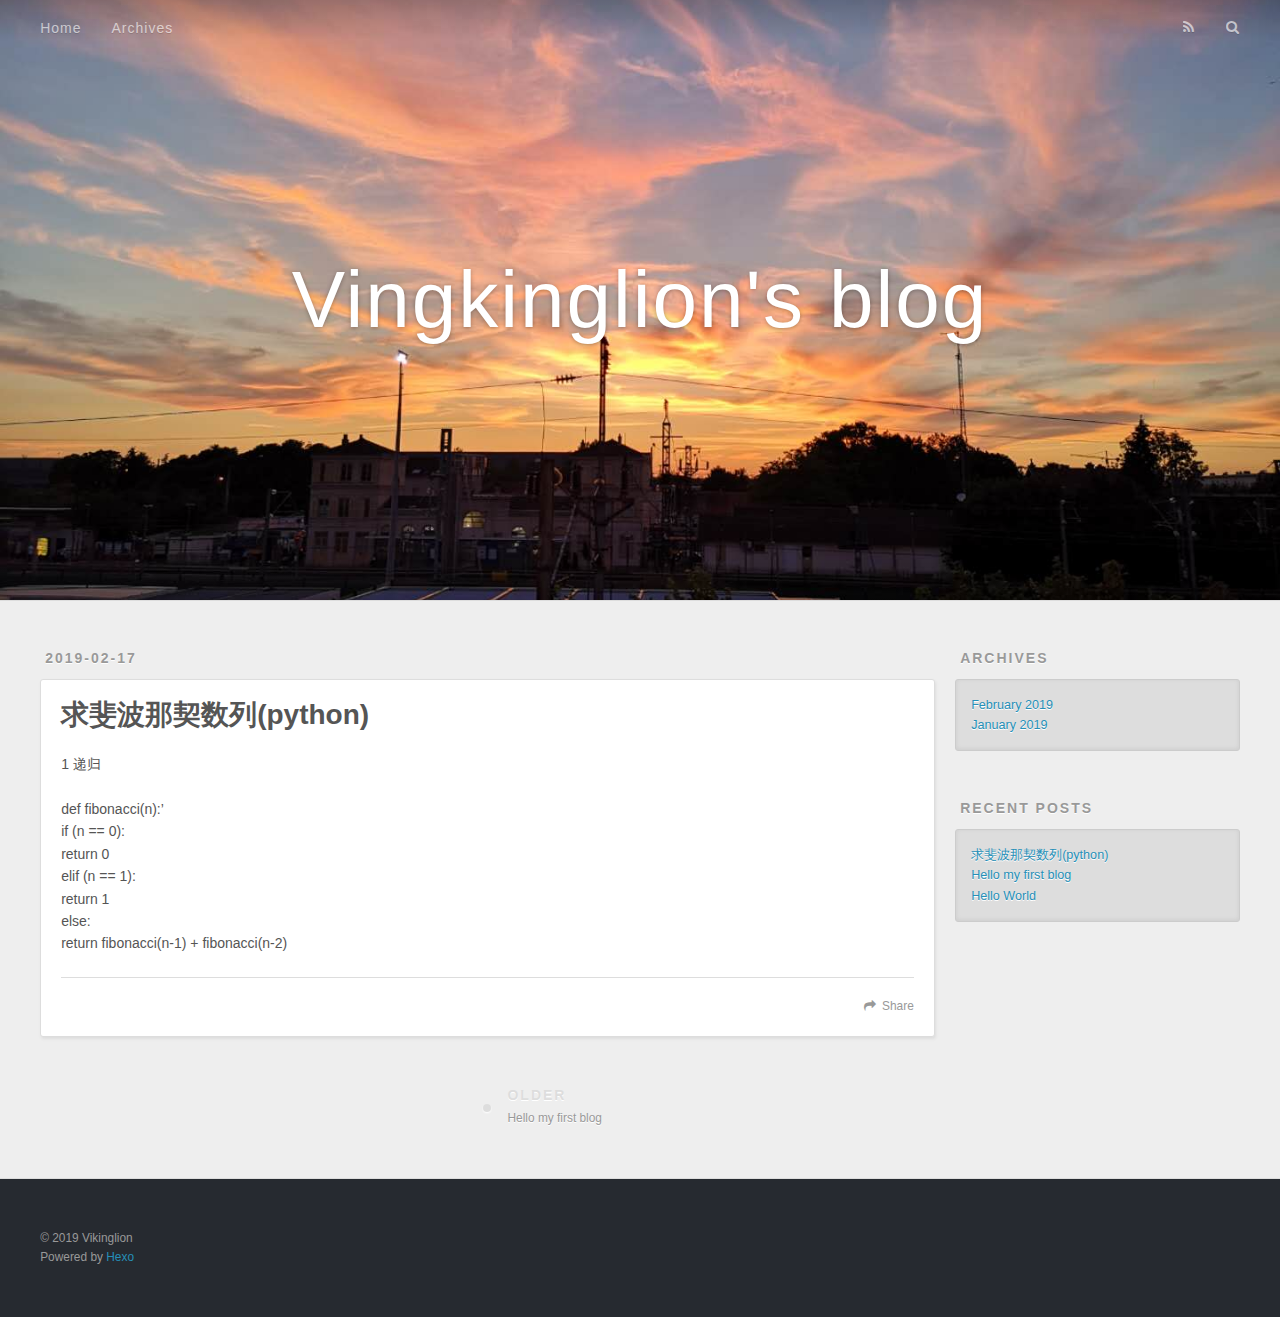
<file: 斐波那契/index.html>
<!DOCTYPE html>
<html>
<head><meta name="generator" content="Hexo 3.8.0">
  <meta charset="utf-8">
  

  
  <title>求斐波那契数列(python) | Vingkinglion&#39;s blog</title>
  <meta name="viewport" content="width=device-width, initial-scale=1, maximum-scale=1">
  <meta name="description" content="1 递归 def fibonacci(n):’    if (n == 0):        return 0    elif (n == 1):        return 1    else:        return fibonacci(n-1) + fibonacci(n-2)">
<meta property="og:type" content="article">
<meta property="og:title" content="求斐波那契数列(python)">
<meta property="og:url" content="http://yoursite.com/斐波那契/index.html">
<meta property="og:site_name" content="Vingkinglion&#39;s blog">
<meta property="og:description" content="1 递归 def fibonacci(n):’    if (n == 0):        return 0    elif (n == 1):        return 1    else:        return fibonacci(n-1) + fibonacci(n-2)">
<meta property="og:locale" content="default">
<meta property="og:updated_time" content="2019-02-17T07:09:34.774Z">
<meta name="twitter:card" content="summary">
<meta name="twitter:title" content="求斐波那契数列(python)">
<meta name="twitter:description" content="1 递归 def fibonacci(n):’    if (n == 0):        return 0    elif (n == 1):        return 1    else:        return fibonacci(n-1) + fibonacci(n-2)">
  
    <link rel="alternate" href="/atom.xml" title="Vingkinglion&#39;s blog" type="application/atom+xml">
  
  
    <link rel="icon" href="/favicon.png">
  
  
    <link href="//fonts.googleapis.com/css?family=Source+Code+Pro" rel="stylesheet" type="text/css">
  
  <link rel="stylesheet" href="/css/style.css">
</head>
</html>
<body>
  <div id="container">
    <div id="wrap">
      <header id="header">
  <div id="banner"></div>
  <div id="header-outer" class="outer">
    <div id="header-title" class="inner">
      <h1 id="logo-wrap">
        <a href="/" id="logo">Vingkinglion&#39;s blog</a>
      </h1>
      
    </div>
    <div id="header-inner" class="inner">
      <nav id="main-nav">
        <a id="main-nav-toggle" class="nav-icon"></a>
        
          <a class="main-nav-link" href="/">Home</a>
        
          <a class="main-nav-link" href="/archives">Archives</a>
        
      </nav>
      <nav id="sub-nav">
        
          <a id="nav-rss-link" class="nav-icon" href="/atom.xml" title="RSS Feed"></a>
        
        <a id="nav-search-btn" class="nav-icon" title="Search"></a>
      </nav>
      <div id="search-form-wrap">
        <form action="//google.com/search" method="get" accept-charset="UTF-8" class="search-form"><input type="search" name="q" class="search-form-input" placeholder="Search"><button type="submit" class="search-form-submit">&#xF002;</button><input type="hidden" name="sitesearch" value="http://yoursite.com"></form>
      </div>
    </div>
  </div>
</header>
      <div class="outer">
        <section id="main"><article id="post-斐波那契" class="article article-type-post" itemscope="" itemprop="blogPost">
  <div class="article-meta">
    <a href="/斐波那契/" class="article-date">
  <time datetime="2019-02-17T06:45:31.266Z" itemprop="datePublished">2019-02-17</time>
</a>
    
  </div>
  <div class="article-inner">
    
    
      <header class="article-header">
        
  
    <h1 class="article-title" itemprop="name">
      求斐波那契数列(python)
    </h1>
  

      </header>
    
    <div class="article-entry" itemprop="articleBody">
      
        <p>1 递归</p>
<p>def fibonacci(n):’<br>    if (n == 0):<br>        return 0<br>    elif (n == 1):<br>        return 1<br>    else:<br>        return fibonacci(n-1) + fibonacci(n-2)</p>

      
    </div>
    <footer class="article-footer">
      <a data-url="http://yoursite.com/斐波那契/" data-id="cjs8kioq40003cwvhsynawofk" class="article-share-link">Share</a>
      
      
    </footer>
  </div>
  
    
<nav id="article-nav">
  
  
    <a href="/hello blog world/" id="article-nav-older" class="article-nav-link-wrap">
      <strong class="article-nav-caption">Older</strong>
      <div class="article-nav-title">Hello my first blog</div>
    </a>
  
</nav>

  
</article>

</section>
        
          <aside id="sidebar">
  
    

  
    

  
    
  
    
  <div class="widget-wrap">
    <h3 class="widget-title">Archives</h3>
    <div class="widget">
      <ul class="archive-list"><li class="archive-list-item"><a class="archive-list-link" href="/archives/2019/02/">February 2019</a></li><li class="archive-list-item"><a class="archive-list-link" href="/archives/2019/01/">January 2019</a></li></ul>
    </div>
  </div>


  
    
  <div class="widget-wrap">
    <h3 class="widget-title">Recent Posts</h3>
    <div class="widget">
      <ul>
        
          <li>
            <a href="/斐波那契/">求斐波那契数列(python)</a>
          </li>
        
          <li>
            <a href="/hello blog world/">Hello my first blog</a>
          </li>
        
          <li>
            <a href="/hello-world/">Hello World</a>
          </li>
        
      </ul>
    </div>
  </div>

  
</aside>
        
      </div>
      <footer id="footer">
  
  <div class="outer">
    <div id="footer-info" class="inner">
      &copy; 2019 Vikinglion<br>
      Powered by <a href="http://hexo.io/" target="_blank">Hexo</a>
    </div>
  </div>
</footer>
    </div>
    <nav id="mobile-nav">
  
    <a href="/" class="mobile-nav-link">Home</a>
  
    <a href="/archives" class="mobile-nav-link">Archives</a>
  
</nav>
    

<script src="//ajax.googleapis.com/ajax/libs/jquery/2.0.3/jquery.min.js"></script>


  <link rel="stylesheet" href="/fancybox/jquery.fancybox.css">
  <script src="/fancybox/jquery.fancybox.pack.js"></script>


<script src="/js/script.js"></script>



  </div>
</body>
</html>
</file>
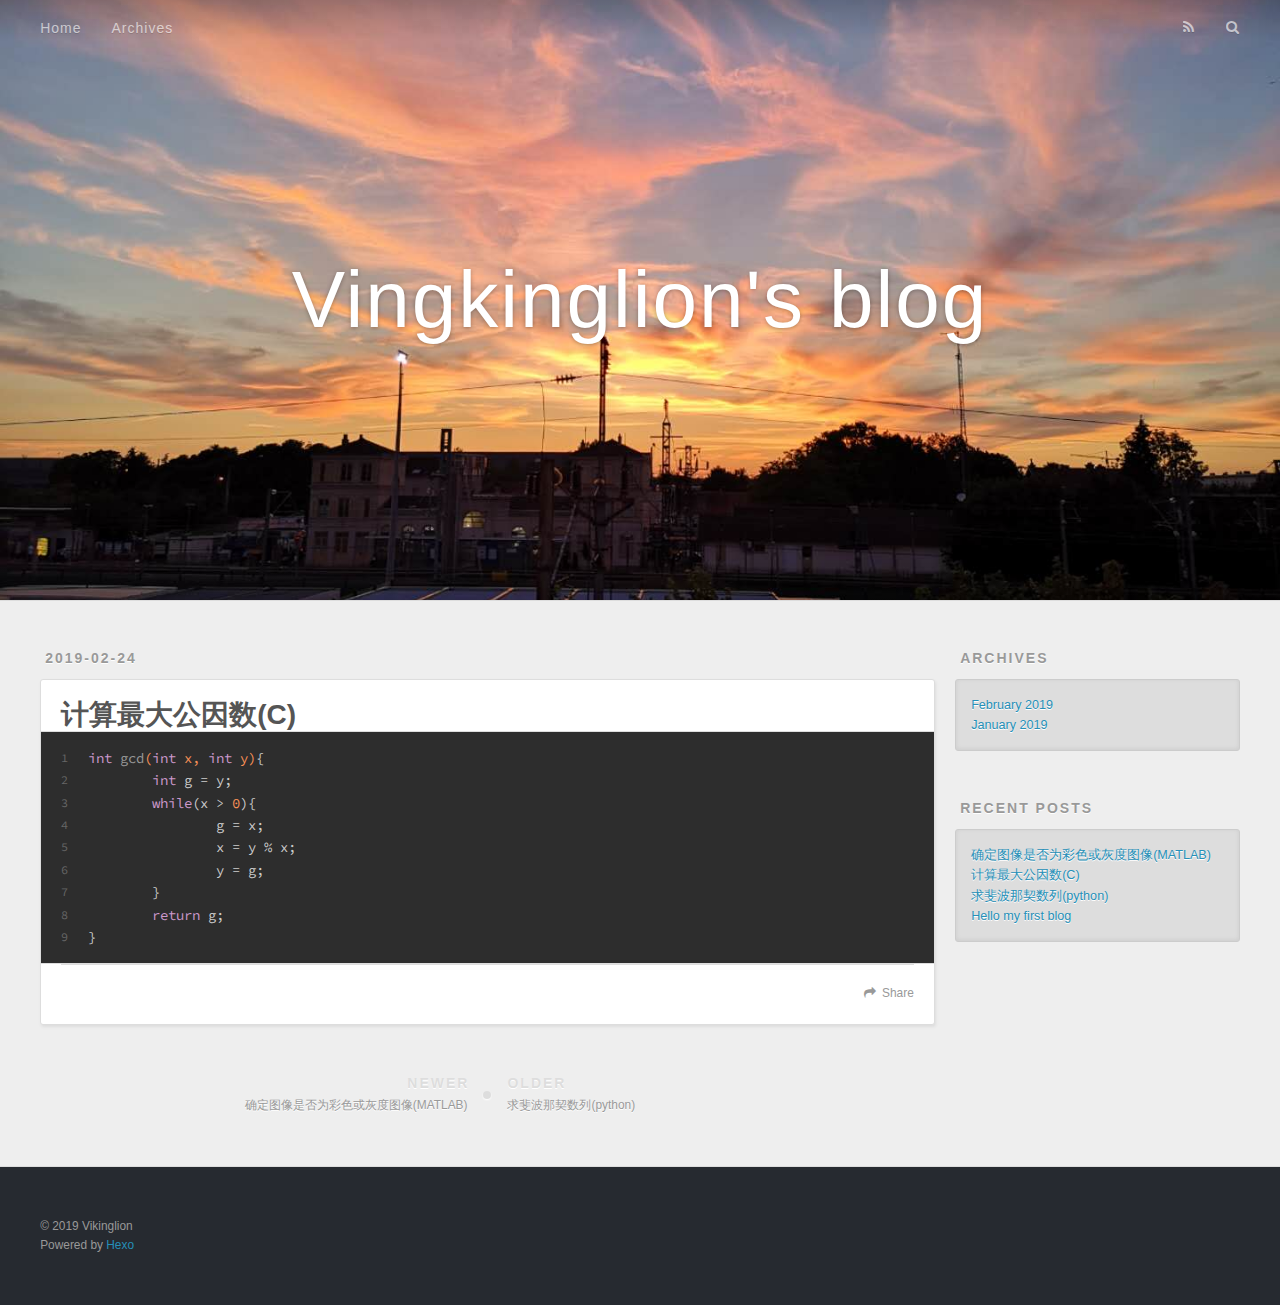
<file: 计算最大公因数/index.html>
<!DOCTYPE html>
<html>
<head><meta name="generator" content="Hexo 3.8.0">
  <meta charset="utf-8">
  

  
  <title>计算最大公因数(C) | Vingkinglion&#39;s blog</title>
  <meta name="viewport" content="width=device-width, initial-scale=1, maximum-scale=1">
  <meta name="description" content="123456789int gcd(int x, int y)&amp;#123;	int g = y;	while(x &amp;gt; 0)&amp;#123;		g = x;		x = y % x;		y = g;	&amp;#125;	return g;&amp;#125;">
<meta property="og:type" content="article">
<meta property="og:title" content="计算最大公因数(C)">
<meta property="og:url" content="http://yoursite.com/计算最大公因数/index.html">
<meta property="og:site_name" content="Vingkinglion&#39;s blog">
<meta property="og:description" content="123456789int gcd(int x, int y)&amp;#123;	int g = y;	while(x &amp;gt; 0)&amp;#123;		g = x;		x = y % x;		y = g;	&amp;#125;	return g;&amp;#125;">
<meta property="og:locale" content="default">
<meta property="og:updated_time" content="2019-02-24T11:14:05.867Z">
<meta name="twitter:card" content="summary">
<meta name="twitter:title" content="计算最大公因数(C)">
<meta name="twitter:description" content="123456789int gcd(int x, int y)&amp;#123;	int g = y;	while(x &amp;gt; 0)&amp;#123;		g = x;		x = y % x;		y = g;	&amp;#125;	return g;&amp;#125;">
  
    <link rel="alternate" href="/atom.xml" title="Vingkinglion&#39;s blog" type="application/atom+xml">
  
  
    <link rel="icon" href="/favicon.png">
  
  
    <link href="//fonts.googleapis.com/css?family=Source+Code+Pro" rel="stylesheet" type="text/css">
  
  <link rel="stylesheet" href="/css/style.css">
</head>
</html>
<body>
  <div id="container">
    <div id="wrap">
      <header id="header">
  <div id="banner"></div>
  <div id="header-outer" class="outer">
    <div id="header-title" class="inner">
      <h1 id="logo-wrap">
        <a href="/" id="logo">Vingkinglion&#39;s blog</a>
      </h1>
      
    </div>
    <div id="header-inner" class="inner">
      <nav id="main-nav">
        <a id="main-nav-toggle" class="nav-icon"></a>
        
          <a class="main-nav-link" href="/">Home</a>
        
          <a class="main-nav-link" href="/archives">Archives</a>
        
      </nav>
      <nav id="sub-nav">
        
          <a id="nav-rss-link" class="nav-icon" href="/atom.xml" title="RSS Feed"></a>
        
        <a id="nav-search-btn" class="nav-icon" title="Search"></a>
      </nav>
      <div id="search-form-wrap">
        <form action="//google.com/search" method="get" accept-charset="UTF-8" class="search-form"><input type="search" name="q" class="search-form-input" placeholder="Search"><button type="submit" class="search-form-submit">&#xF002;</button><input type="hidden" name="sitesearch" value="http://yoursite.com"></form>
      </div>
    </div>
  </div>
</header>
      <div class="outer">
        <section id="main"><article id="post-计算最大公因数" class="article article-type-post" itemscope="" itemprop="blogPost">
  <div class="article-meta">
    <a href="/计算最大公因数/" class="article-date">
  <time datetime="2019-02-24T11:08:02.625Z" itemprop="datePublished">2019-02-24</time>
</a>
    
  </div>
  <div class="article-inner">
    
    
      <header class="article-header">
        
  
    <h1 class="article-title" itemprop="name">
      计算最大公因数(C)
    </h1>
  

      </header>
    
    <div class="article-entry" itemprop="articleBody">
      
        <figure class="highlight c"><table><tr><td class="gutter"><pre><span class="line">1</span><br><span class="line">2</span><br><span class="line">3</span><br><span class="line">4</span><br><span class="line">5</span><br><span class="line">6</span><br><span class="line">7</span><br><span class="line">8</span><br><span class="line">9</span><br></pre></td><td class="code"><pre><span class="line"><span class="function"><span class="keyword">int</span> <span class="title">gcd</span><span class="params">(<span class="keyword">int</span> x, <span class="keyword">int</span> y)</span></span>&#123;</span><br><span class="line">	<span class="keyword">int</span> g = y;</span><br><span class="line">	<span class="keyword">while</span>(x &gt; <span class="number">0</span>)&#123;</span><br><span class="line">		g = x;</span><br><span class="line">		x = y % x;</span><br><span class="line">		y = g;</span><br><span class="line">	&#125;</span><br><span class="line">	<span class="keyword">return</span> g;</span><br><span class="line">&#125;</span><br></pre></td></tr></table></figure>
      
    </div>
    <footer class="article-footer">
      <a data-url="http://yoursite.com/计算最大公因数/" data-id="cjsitcq4m0000s0vhtnv6jaen" class="article-share-link">Share</a>
      
      
    </footer>
  </div>
  
    
<nav id="article-nav">
  
    <a href="/判断是否为彩色图像/" id="article-nav-newer" class="article-nav-link-wrap">
      <strong class="article-nav-caption">Newer</strong>
      <div class="article-nav-title">
        
          确定图像是否为彩色或灰度图像(MATLAB)
        
      </div>
    </a>
  
  
    <a href="/fibonacci/" id="article-nav-older" class="article-nav-link-wrap">
      <strong class="article-nav-caption">Older</strong>
      <div class="article-nav-title">求斐波那契数列(python)</div>
    </a>
  
</nav>

  
</article>

</section>
        
          <aside id="sidebar">
  
    

  
    

  
    
  
    
  <div class="widget-wrap">
    <h3 class="widget-title">Archives</h3>
    <div class="widget">
      <ul class="archive-list"><li class="archive-list-item"><a class="archive-list-link" href="/archives/2019/02/">February 2019</a></li><li class="archive-list-item"><a class="archive-list-link" href="/archives/2019/01/">January 2019</a></li></ul>
    </div>
  </div>


  
    
  <div class="widget-wrap">
    <h3 class="widget-title">Recent Posts</h3>
    <div class="widget">
      <ul>
        
          <li>
            <a href="/判断是否为彩色图像/">确定图像是否为彩色或灰度图像(MATLAB)</a>
          </li>
        
          <li>
            <a href="/计算最大公因数/">计算最大公因数(C)</a>
          </li>
        
          <li>
            <a href="/fibonacci/">求斐波那契数列(python)</a>
          </li>
        
          <li>
            <a href="/hello blog world/">Hello my first blog</a>
          </li>
        
      </ul>
    </div>
  </div>

  
</aside>
        
      </div>
      <footer id="footer">
  
  <div class="outer">
    <div id="footer-info" class="inner">
      &copy; 2019 Vikinglion<br>
      Powered by <a href="http://hexo.io/" target="_blank">Hexo</a>
    </div>
  </div>
</footer>
    </div>
    <nav id="mobile-nav">
  
    <a href="/" class="mobile-nav-link">Home</a>
  
    <a href="/archives" class="mobile-nav-link">Archives</a>
  
</nav>
    

<script src="//ajax.googleapis.com/ajax/libs/jquery/2.0.3/jquery.min.js"></script>


  <link rel="stylesheet" href="/fancybox/jquery.fancybox.css">
  <script src="/fancybox/jquery.fancybox.pack.js"></script>


<script src="/js/script.js"></script>



  </div>
</body>
</html>
</file>
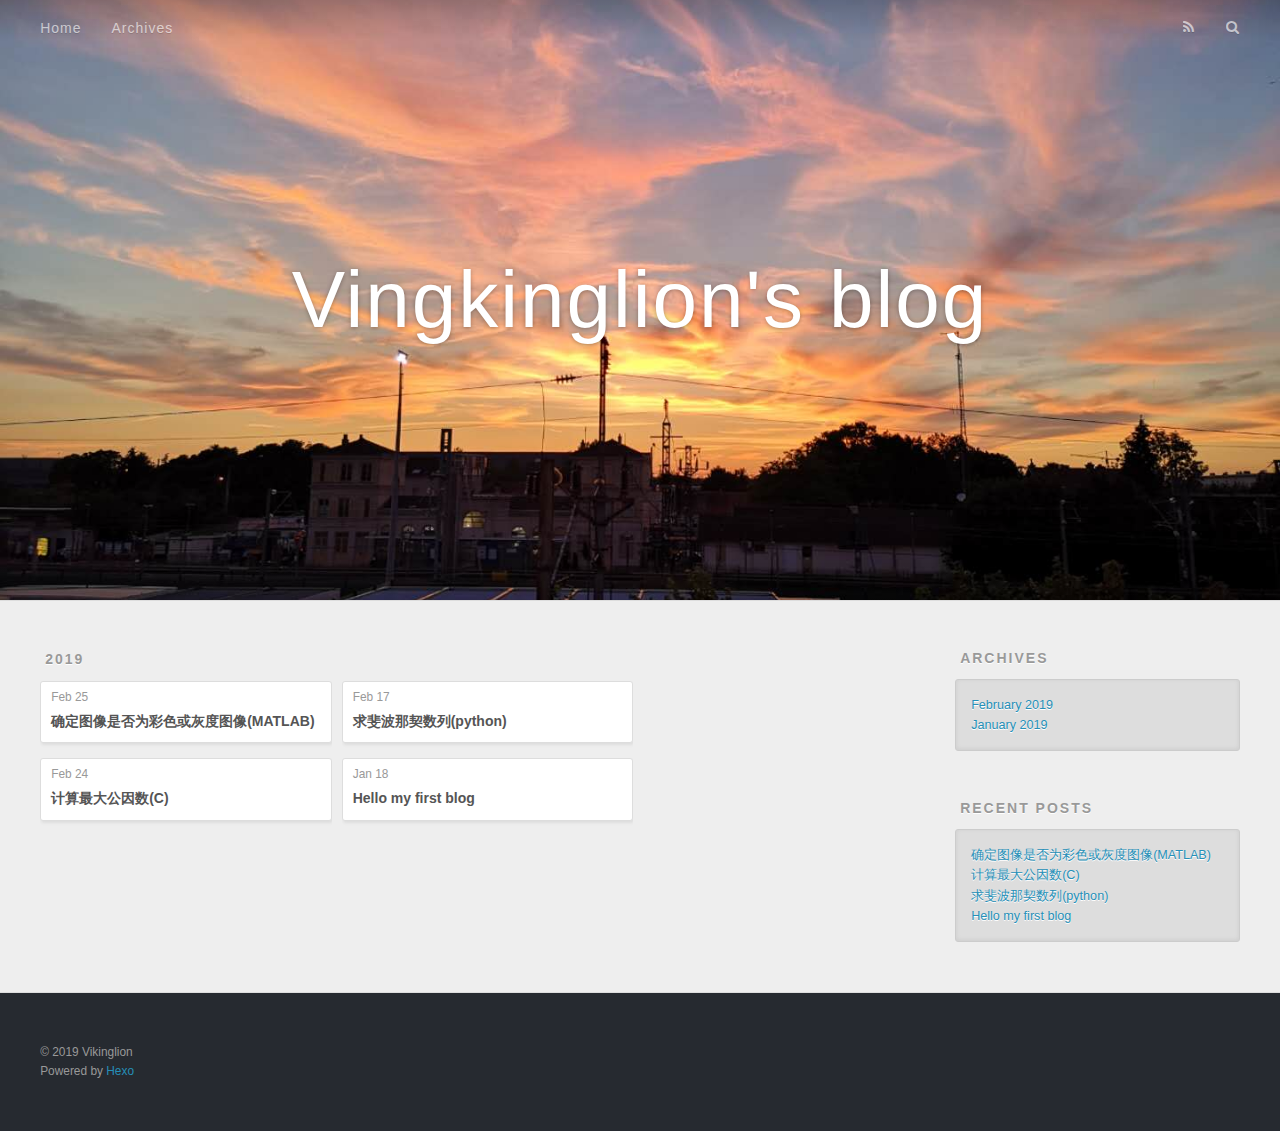
<file: archives/2019/index.html>
<!DOCTYPE html>
<html>
<head><meta name="generator" content="Hexo 3.8.0">
  <meta charset="utf-8">
  

  
  <title>Archives: 2019 | Vingkinglion&#39;s blog</title>
  <meta name="viewport" content="width=device-width, initial-scale=1, maximum-scale=1">
  <meta name="description" content="勤能补拙">
<meta property="og:type" content="website">
<meta property="og:title" content="Vingkinglion&#39;s blog">
<meta property="og:url" content="http://yoursite.com/archives/2019/index.html">
<meta property="og:site_name" content="Vingkinglion&#39;s blog">
<meta property="og:description" content="勤能补拙">
<meta property="og:locale" content="default">
<meta name="twitter:card" content="summary">
<meta name="twitter:title" content="Vingkinglion&#39;s blog">
<meta name="twitter:description" content="勤能补拙">
  
    <link rel="alternate" href="/atom.xml" title="Vingkinglion&#39;s blog" type="application/atom+xml">
  
  
    <link rel="icon" href="/favicon.png">
  
  
    <link href="//fonts.googleapis.com/css?family=Source+Code+Pro" rel="stylesheet" type="text/css">
  
  <link rel="stylesheet" href="/css/style.css">
</head>
</html>
<body>
  <div id="container">
    <div id="wrap">
      <header id="header">
  <div id="banner"></div>
  <div id="header-outer" class="outer">
    <div id="header-title" class="inner">
      <h1 id="logo-wrap">
        <a href="/" id="logo">Vingkinglion&#39;s blog</a>
      </h1>
      
    </div>
    <div id="header-inner" class="inner">
      <nav id="main-nav">
        <a id="main-nav-toggle" class="nav-icon"></a>
        
          <a class="main-nav-link" href="/">Home</a>
        
          <a class="main-nav-link" href="/archives">Archives</a>
        
      </nav>
      <nav id="sub-nav">
        
          <a id="nav-rss-link" class="nav-icon" href="/atom.xml" title="RSS Feed"></a>
        
        <a id="nav-search-btn" class="nav-icon" title="Search"></a>
      </nav>
      <div id="search-form-wrap">
        <form action="//google.com/search" method="get" accept-charset="UTF-8" class="search-form"><input type="search" name="q" class="search-form-input" placeholder="Search"><button type="submit" class="search-form-submit">&#xF002;</button><input type="hidden" name="sitesearch" value="http://yoursite.com"></form>
      </div>
    </div>
  </div>
</header>
      <div class="outer">
        <section id="main">
  
  
    
    
      
      
      <section class="archives-wrap">
        <div class="archive-year-wrap">
          <a href="/archives/2019" class="archive-year">2019</a>
        </div>
        <div class="archives">
    
    <article class="archive-article archive-type-post">
  <div class="archive-article-inner">
    <header class="archive-article-header">
      <a href="/判断是否为彩色图像/" class="archive-article-date">
  <time datetime="2019-02-25T13:45:43.999Z" itemprop="datePublished">Feb 25</time>
</a>
      
  
    <h1 itemprop="name">
      <a class="archive-article-title" href="/判断是否为彩色图像/">确定图像是否为彩色或灰度图像(MATLAB)</a>
    </h1>
  

    </header>
  </div>
</article>
  
    
    
    <article class="archive-article archive-type-post">
  <div class="archive-article-inner">
    <header class="archive-article-header">
      <a href="/计算最大公因数/" class="archive-article-date">
  <time datetime="2019-02-24T11:08:02.625Z" itemprop="datePublished">Feb 24</time>
</a>
      
  
    <h1 itemprop="name">
      <a class="archive-article-title" href="/计算最大公因数/">计算最大公因数(C)</a>
    </h1>
  

    </header>
  </div>
</article>
  
    
    
    <article class="archive-article archive-type-post">
  <div class="archive-article-inner">
    <header class="archive-article-header">
      <a href="/fibonacci/" class="archive-article-date">
  <time datetime="2019-02-17T06:45:31.266Z" itemprop="datePublished">Feb 17</time>
</a>
      
  
    <h1 itemprop="name">
      <a class="archive-article-title" href="/fibonacci/">求斐波那契数列(python)</a>
    </h1>
  

    </header>
  </div>
</article>
  
    
    
    <article class="archive-article archive-type-post">
  <div class="archive-article-inner">
    <header class="archive-article-header">
      <a href="/hello blog world/" class="archive-article-date">
  <time datetime="2019-01-17T16:01:13.654Z" itemprop="datePublished">Jan 18</time>
</a>
      
  
    <h1 itemprop="name">
      <a class="archive-article-title" href="/hello blog world/">Hello my first blog</a>
    </h1>
  

    </header>
  </div>
</article>
  
  
    </div></section>
  


</section>
        
          <aside id="sidebar">
  
    

  
    

  
    
  
    
  <div class="widget-wrap">
    <h3 class="widget-title">Archives</h3>
    <div class="widget">
      <ul class="archive-list"><li class="archive-list-item"><a class="archive-list-link" href="/archives/2019/02/">February 2019</a></li><li class="archive-list-item"><a class="archive-list-link" href="/archives/2019/01/">January 2019</a></li></ul>
    </div>
  </div>


  
    
  <div class="widget-wrap">
    <h3 class="widget-title">Recent Posts</h3>
    <div class="widget">
      <ul>
        
          <li>
            <a href="/判断是否为彩色图像/">确定图像是否为彩色或灰度图像(MATLAB)</a>
          </li>
        
          <li>
            <a href="/计算最大公因数/">计算最大公因数(C)</a>
          </li>
        
          <li>
            <a href="/fibonacci/">求斐波那契数列(python)</a>
          </li>
        
          <li>
            <a href="/hello blog world/">Hello my first blog</a>
          </li>
        
      </ul>
    </div>
  </div>

  
</aside>
        
      </div>
      <footer id="footer">
  
  <div class="outer">
    <div id="footer-info" class="inner">
      &copy; 2019 Vikinglion<br>
      Powered by <a href="http://hexo.io/" target="_blank">Hexo</a>
    </div>
  </div>
</footer>
    </div>
    <nav id="mobile-nav">
  
    <a href="/" class="mobile-nav-link">Home</a>
  
    <a href="/archives" class="mobile-nav-link">Archives</a>
  
</nav>
    

<script src="//ajax.googleapis.com/ajax/libs/jquery/2.0.3/jquery.min.js"></script>


  <link rel="stylesheet" href="/fancybox/jquery.fancybox.css">
  <script src="/fancybox/jquery.fancybox.pack.js"></script>


<script src="/js/script.js"></script>



  </div>
</body>
</html>
</file>
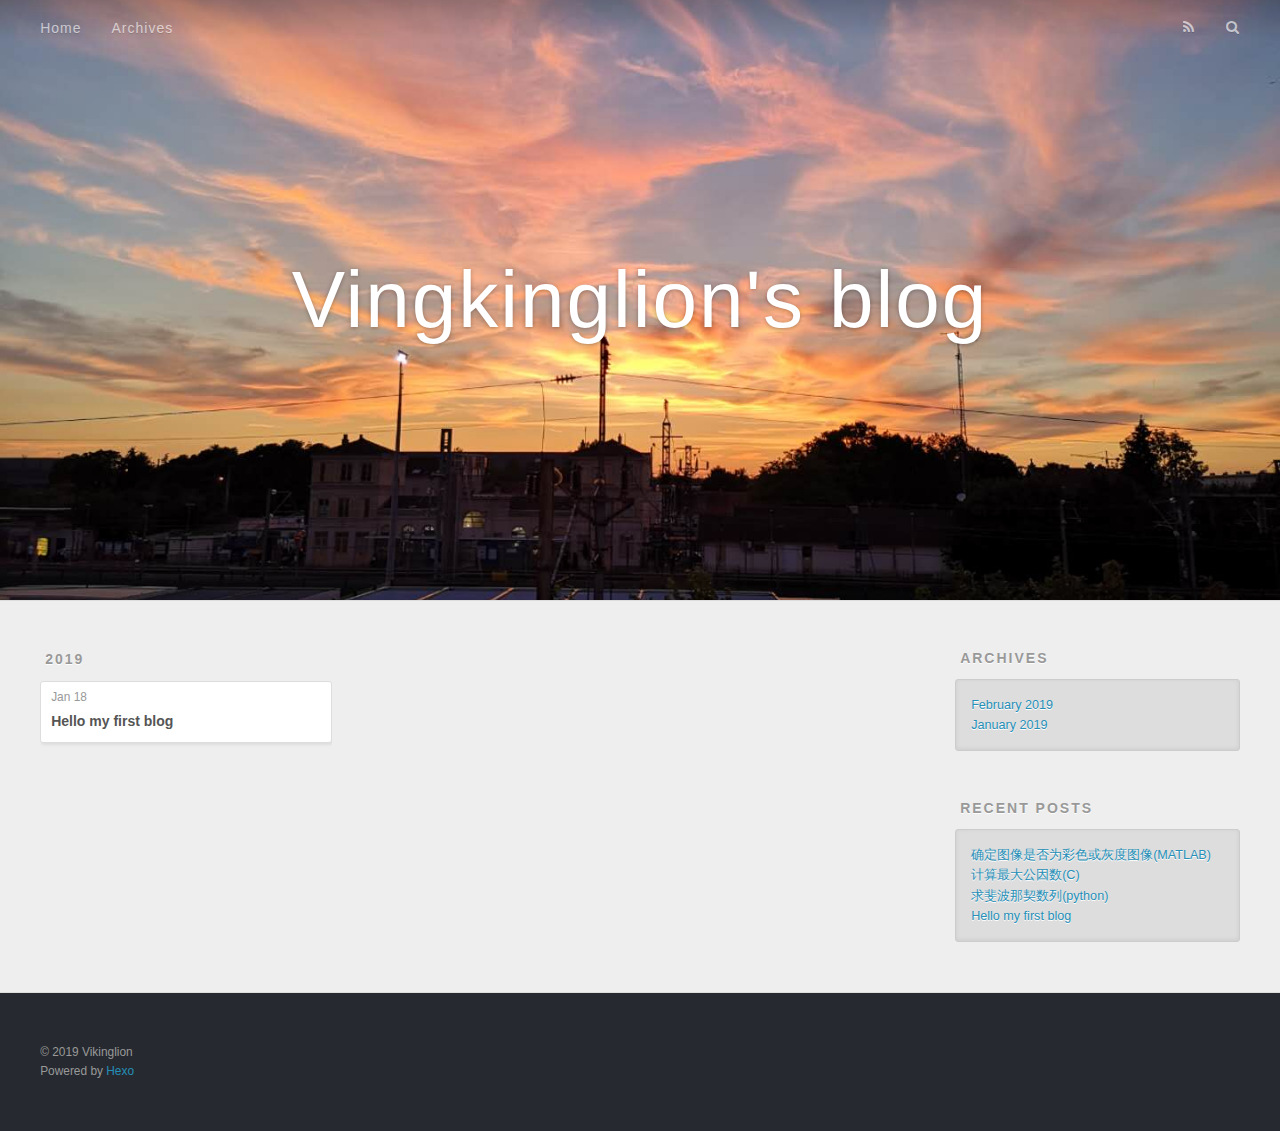
<file: archives/2019/01/index.html>
<!DOCTYPE html>
<html>
<head><meta name="generator" content="Hexo 3.8.0">
  <meta charset="utf-8">
  

  
  <title>Archives: 2019/1 | Vingkinglion&#39;s blog</title>
  <meta name="viewport" content="width=device-width, initial-scale=1, maximum-scale=1">
  <meta name="description" content="勤能补拙">
<meta property="og:type" content="website">
<meta property="og:title" content="Vingkinglion&#39;s blog">
<meta property="og:url" content="http://yoursite.com/archives/2019/01/index.html">
<meta property="og:site_name" content="Vingkinglion&#39;s blog">
<meta property="og:description" content="勤能补拙">
<meta property="og:locale" content="default">
<meta name="twitter:card" content="summary">
<meta name="twitter:title" content="Vingkinglion&#39;s blog">
<meta name="twitter:description" content="勤能补拙">
  
    <link rel="alternate" href="/atom.xml" title="Vingkinglion&#39;s blog" type="application/atom+xml">
  
  
    <link rel="icon" href="/favicon.png">
  
  
    <link href="//fonts.googleapis.com/css?family=Source+Code+Pro" rel="stylesheet" type="text/css">
  
  <link rel="stylesheet" href="/css/style.css">
</head>
</html>
<body>
  <div id="container">
    <div id="wrap">
      <header id="header">
  <div id="banner"></div>
  <div id="header-outer" class="outer">
    <div id="header-title" class="inner">
      <h1 id="logo-wrap">
        <a href="/" id="logo">Vingkinglion&#39;s blog</a>
      </h1>
      
    </div>
    <div id="header-inner" class="inner">
      <nav id="main-nav">
        <a id="main-nav-toggle" class="nav-icon"></a>
        
          <a class="main-nav-link" href="/">Home</a>
        
          <a class="main-nav-link" href="/archives">Archives</a>
        
      </nav>
      <nav id="sub-nav">
        
          <a id="nav-rss-link" class="nav-icon" href="/atom.xml" title="RSS Feed"></a>
        
        <a id="nav-search-btn" class="nav-icon" title="Search"></a>
      </nav>
      <div id="search-form-wrap">
        <form action="//google.com/search" method="get" accept-charset="UTF-8" class="search-form"><input type="search" name="q" class="search-form-input" placeholder="Search"><button type="submit" class="search-form-submit">&#xF002;</button><input type="hidden" name="sitesearch" value="http://yoursite.com"></form>
      </div>
    </div>
  </div>
</header>
      <div class="outer">
        <section id="main">
  
  
    
    
      
      
      <section class="archives-wrap">
        <div class="archive-year-wrap">
          <a href="/archives/2019" class="archive-year">2019</a>
        </div>
        <div class="archives">
    
    <article class="archive-article archive-type-post">
  <div class="archive-article-inner">
    <header class="archive-article-header">
      <a href="/hello blog world/" class="archive-article-date">
  <time datetime="2019-01-17T16:01:13.654Z" itemprop="datePublished">Jan 18</time>
</a>
      
  
    <h1 itemprop="name">
      <a class="archive-article-title" href="/hello blog world/">Hello my first blog</a>
    </h1>
  

    </header>
  </div>
</article>
  
  
    </div></section>
  


</section>
        
          <aside id="sidebar">
  
    

  
    

  
    
  
    
  <div class="widget-wrap">
    <h3 class="widget-title">Archives</h3>
    <div class="widget">
      <ul class="archive-list"><li class="archive-list-item"><a class="archive-list-link" href="/archives/2019/02/">February 2019</a></li><li class="archive-list-item"><a class="archive-list-link" href="/archives/2019/01/">January 2019</a></li></ul>
    </div>
  </div>


  
    
  <div class="widget-wrap">
    <h3 class="widget-title">Recent Posts</h3>
    <div class="widget">
      <ul>
        
          <li>
            <a href="/判断是否为彩色图像/">确定图像是否为彩色或灰度图像(MATLAB)</a>
          </li>
        
          <li>
            <a href="/计算最大公因数/">计算最大公因数(C)</a>
          </li>
        
          <li>
            <a href="/fibonacci/">求斐波那契数列(python)</a>
          </li>
        
          <li>
            <a href="/hello blog world/">Hello my first blog</a>
          </li>
        
      </ul>
    </div>
  </div>

  
</aside>
        
      </div>
      <footer id="footer">
  
  <div class="outer">
    <div id="footer-info" class="inner">
      &copy; 2019 Vikinglion<br>
      Powered by <a href="http://hexo.io/" target="_blank">Hexo</a>
    </div>
  </div>
</footer>
    </div>
    <nav id="mobile-nav">
  
    <a href="/" class="mobile-nav-link">Home</a>
  
    <a href="/archives" class="mobile-nav-link">Archives</a>
  
</nav>
    

<script src="//ajax.googleapis.com/ajax/libs/jquery/2.0.3/jquery.min.js"></script>


  <link rel="stylesheet" href="/fancybox/jquery.fancybox.css">
  <script src="/fancybox/jquery.fancybox.pack.js"></script>


<script src="/js/script.js"></script>



  </div>
</body>
</html>
</file>
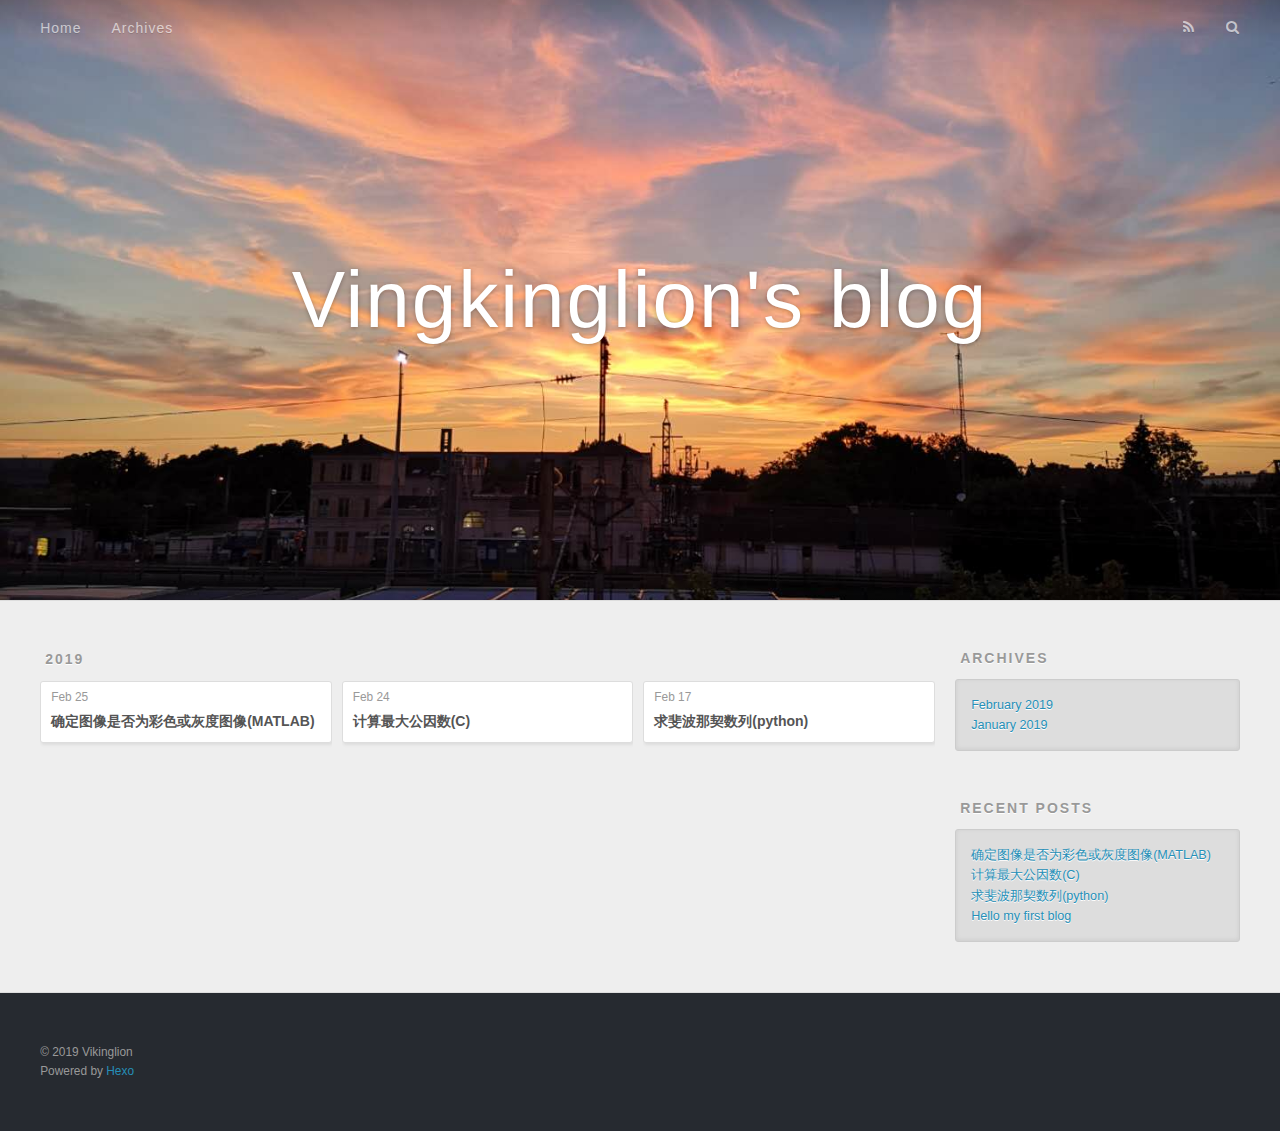
<file: archives/2019/02/index.html>
<!DOCTYPE html>
<html>
<head><meta name="generator" content="Hexo 3.8.0">
  <meta charset="utf-8">
  

  
  <title>Archives: 2019/2 | Vingkinglion&#39;s blog</title>
  <meta name="viewport" content="width=device-width, initial-scale=1, maximum-scale=1">
  <meta name="description" content="勤能补拙">
<meta property="og:type" content="website">
<meta property="og:title" content="Vingkinglion&#39;s blog">
<meta property="og:url" content="http://yoursite.com/archives/2019/02/index.html">
<meta property="og:site_name" content="Vingkinglion&#39;s blog">
<meta property="og:description" content="勤能补拙">
<meta property="og:locale" content="default">
<meta name="twitter:card" content="summary">
<meta name="twitter:title" content="Vingkinglion&#39;s blog">
<meta name="twitter:description" content="勤能补拙">
  
    <link rel="alternate" href="/atom.xml" title="Vingkinglion&#39;s blog" type="application/atom+xml">
  
  
    <link rel="icon" href="/favicon.png">
  
  
    <link href="//fonts.googleapis.com/css?family=Source+Code+Pro" rel="stylesheet" type="text/css">
  
  <link rel="stylesheet" href="/css/style.css">
</head>
</html>
<body>
  <div id="container">
    <div id="wrap">
      <header id="header">
  <div id="banner"></div>
  <div id="header-outer" class="outer">
    <div id="header-title" class="inner">
      <h1 id="logo-wrap">
        <a href="/" id="logo">Vingkinglion&#39;s blog</a>
      </h1>
      
    </div>
    <div id="header-inner" class="inner">
      <nav id="main-nav">
        <a id="main-nav-toggle" class="nav-icon"></a>
        
          <a class="main-nav-link" href="/">Home</a>
        
          <a class="main-nav-link" href="/archives">Archives</a>
        
      </nav>
      <nav id="sub-nav">
        
          <a id="nav-rss-link" class="nav-icon" href="/atom.xml" title="RSS Feed"></a>
        
        <a id="nav-search-btn" class="nav-icon" title="Search"></a>
      </nav>
      <div id="search-form-wrap">
        <form action="//google.com/search" method="get" accept-charset="UTF-8" class="search-form"><input type="search" name="q" class="search-form-input" placeholder="Search"><button type="submit" class="search-form-submit">&#xF002;</button><input type="hidden" name="sitesearch" value="http://yoursite.com"></form>
      </div>
    </div>
  </div>
</header>
      <div class="outer">
        <section id="main">
  
  
    
    
      
      
      <section class="archives-wrap">
        <div class="archive-year-wrap">
          <a href="/archives/2019" class="archive-year">2019</a>
        </div>
        <div class="archives">
    
    <article class="archive-article archive-type-post">
  <div class="archive-article-inner">
    <header class="archive-article-header">
      <a href="/判断是否为彩色图像/" class="archive-article-date">
  <time datetime="2019-02-25T13:45:43.999Z" itemprop="datePublished">Feb 25</time>
</a>
      
  
    <h1 itemprop="name">
      <a class="archive-article-title" href="/判断是否为彩色图像/">确定图像是否为彩色或灰度图像(MATLAB)</a>
    </h1>
  

    </header>
  </div>
</article>
  
    
    
    <article class="archive-article archive-type-post">
  <div class="archive-article-inner">
    <header class="archive-article-header">
      <a href="/计算最大公因数/" class="archive-article-date">
  <time datetime="2019-02-24T11:08:02.625Z" itemprop="datePublished">Feb 24</time>
</a>
      
  
    <h1 itemprop="name">
      <a class="archive-article-title" href="/计算最大公因数/">计算最大公因数(C)</a>
    </h1>
  

    </header>
  </div>
</article>
  
    
    
    <article class="archive-article archive-type-post">
  <div class="archive-article-inner">
    <header class="archive-article-header">
      <a href="/fibonacci/" class="archive-article-date">
  <time datetime="2019-02-17T06:45:31.266Z" itemprop="datePublished">Feb 17</time>
</a>
      
  
    <h1 itemprop="name">
      <a class="archive-article-title" href="/fibonacci/">求斐波那契数列(python)</a>
    </h1>
  

    </header>
  </div>
</article>
  
  
    </div></section>
  


</section>
        
          <aside id="sidebar">
  
    

  
    

  
    
  
    
  <div class="widget-wrap">
    <h3 class="widget-title">Archives</h3>
    <div class="widget">
      <ul class="archive-list"><li class="archive-list-item"><a class="archive-list-link" href="/archives/2019/02/">February 2019</a></li><li class="archive-list-item"><a class="archive-list-link" href="/archives/2019/01/">January 2019</a></li></ul>
    </div>
  </div>


  
    
  <div class="widget-wrap">
    <h3 class="widget-title">Recent Posts</h3>
    <div class="widget">
      <ul>
        
          <li>
            <a href="/判断是否为彩色图像/">确定图像是否为彩色或灰度图像(MATLAB)</a>
          </li>
        
          <li>
            <a href="/计算最大公因数/">计算最大公因数(C)</a>
          </li>
        
          <li>
            <a href="/fibonacci/">求斐波那契数列(python)</a>
          </li>
        
          <li>
            <a href="/hello blog world/">Hello my first blog</a>
          </li>
        
      </ul>
    </div>
  </div>

  
</aside>
        
      </div>
      <footer id="footer">
  
  <div class="outer">
    <div id="footer-info" class="inner">
      &copy; 2019 Vikinglion<br>
      Powered by <a href="http://hexo.io/" target="_blank">Hexo</a>
    </div>
  </div>
</footer>
    </div>
    <nav id="mobile-nav">
  
    <a href="/" class="mobile-nav-link">Home</a>
  
    <a href="/archives" class="mobile-nav-link">Archives</a>
  
</nav>
    

<script src="//ajax.googleapis.com/ajax/libs/jquery/2.0.3/jquery.min.js"></script>


  <link rel="stylesheet" href="/fancybox/jquery.fancybox.css">
  <script src="/fancybox/jquery.fancybox.pack.js"></script>


<script src="/js/script.js"></script>



  </div>
</body>
</html>
</file>
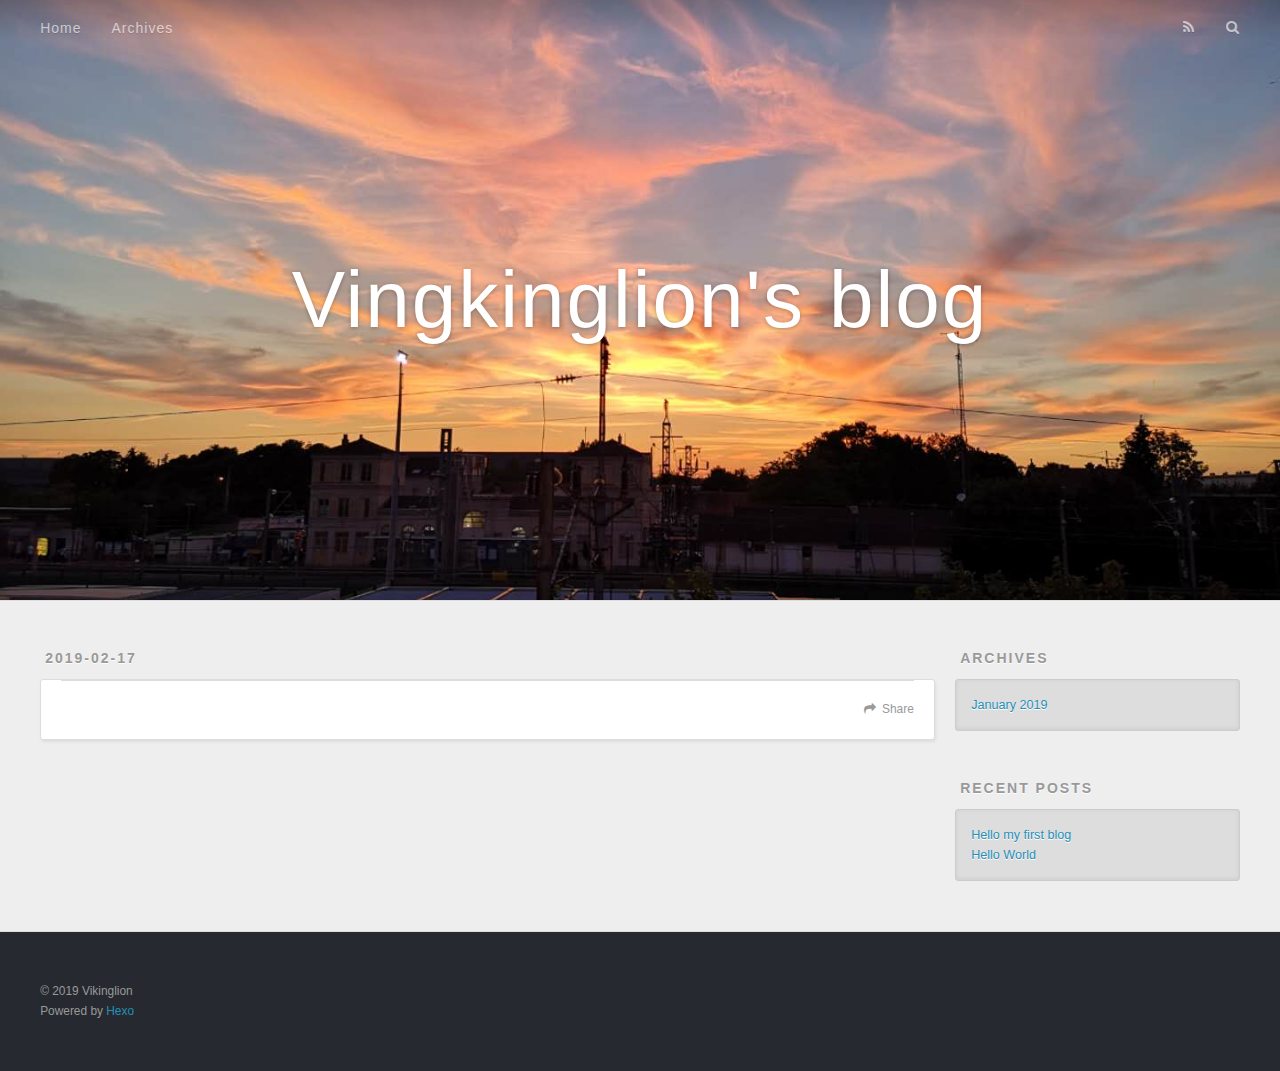
<file: Categories/斐波那契.html>
<!DOCTYPE html>
<html>
<head><meta name="generator" content="Hexo 3.8.0">
  <meta charset="utf-8">
  

  
  <title>Vingkinglion&#39;s blog</title>
  <meta name="viewport" content="width=device-width, initial-scale=1, maximum-scale=1">
  <meta name="description" content="勤能补拙">
<meta property="og:type" content="website">
<meta property="og:title" content="Vingkinglion&#39;s blog">
<meta property="og:url" content="http://yoursite.com/Categories/斐波那契.html">
<meta property="og:site_name" content="Vingkinglion&#39;s blog">
<meta property="og:description" content="勤能补拙">
<meta property="og:locale" content="default">
<meta property="og:updated_time" content="2019-02-17T06:45:31.266Z">
<meta name="twitter:card" content="summary">
<meta name="twitter:title" content="Vingkinglion&#39;s blog">
<meta name="twitter:description" content="勤能补拙">
  
    <link rel="alternate" href="/atom.xml" title="Vingkinglion&#39;s blog" type="application/atom+xml">
  
  
    <link rel="icon" href="/favicon.png">
  
  
    <link href="//fonts.googleapis.com/css?family=Source+Code+Pro" rel="stylesheet" type="text/css">
  
  <link rel="stylesheet" href="/css/style.css">
</head>
</html>
<body>
  <div id="container">
    <div id="wrap">
      <header id="header">
  <div id="banner"></div>
  <div id="header-outer" class="outer">
    <div id="header-title" class="inner">
      <h1 id="logo-wrap">
        <a href="/" id="logo">Vingkinglion&#39;s blog</a>
      </h1>
      
    </div>
    <div id="header-inner" class="inner">
      <nav id="main-nav">
        <a id="main-nav-toggle" class="nav-icon"></a>
        
          <a class="main-nav-link" href="/">Home</a>
        
          <a class="main-nav-link" href="/archives">Archives</a>
        
      </nav>
      <nav id="sub-nav">
        
          <a id="nav-rss-link" class="nav-icon" href="/atom.xml" title="RSS Feed"></a>
        
        <a id="nav-search-btn" class="nav-icon" title="Search"></a>
      </nav>
      <div id="search-form-wrap">
        <form action="//google.com/search" method="get" accept-charset="UTF-8" class="search-form"><input type="search" name="q" class="search-form-input" placeholder="Search"><button type="submit" class="search-form-submit">&#xF002;</button><input type="hidden" name="sitesearch" value="http://yoursite.com"></form>
      </div>
    </div>
  </div>
</header>
      <div class="outer">
        <section id="main"><article id="page-" class="article article-type-page" itemscope="" itemprop="blogPost">
  <div class="article-meta">
    <a href="/Categories/斐波那契.html" class="article-date">
  <time datetime="2019-02-17T06:45:48.964Z" itemprop="datePublished">2019-02-17</time>
</a>
    
  </div>
  <div class="article-inner">
    
    
    <div class="article-entry" itemprop="articleBody">
      
        
      
    </div>
    <footer class="article-footer">
      <a data-url="http://yoursite.com/Categories/斐波那契.html" data-id="cjs8juwns0000mkvh1obi9zh8" class="article-share-link">Share</a>
      
      
    </footer>
  </div>
  
    
  
</article>

</section>
        
          <aside id="sidebar">
  
    

  
    

  
    
  
    
  <div class="widget-wrap">
    <h3 class="widget-title">Archives</h3>
    <div class="widget">
      <ul class="archive-list"><li class="archive-list-item"><a class="archive-list-link" href="/archives/2019/01/">January 2019</a></li></ul>
    </div>
  </div>


  
    
  <div class="widget-wrap">
    <h3 class="widget-title">Recent Posts</h3>
    <div class="widget">
      <ul>
        
          <li>
            <a href="/hello blog world/">Hello my first blog</a>
          </li>
        
          <li>
            <a href="/hello-world/">Hello World</a>
          </li>
        
      </ul>
    </div>
  </div>

  
</aside>
        
      </div>
      <footer id="footer">
  
  <div class="outer">
    <div id="footer-info" class="inner">
      &copy; 2019 Vikinglion<br>
      Powered by <a href="http://hexo.io/" target="_blank">Hexo</a>
    </div>
  </div>
</footer>
    </div>
    <nav id="mobile-nav">
  
    <a href="/" class="mobile-nav-link">Home</a>
  
    <a href="/archives" class="mobile-nav-link">Archives</a>
  
</nav>
    

<script src="//ajax.googleapis.com/ajax/libs/jquery/2.0.3/jquery.min.js"></script>


  <link rel="stylesheet" href="/fancybox/jquery.fancybox.css">
  <script src="/fancybox/jquery.fancybox.pack.js"></script>


<script src="/js/script.js"></script>



  </div>
</body>
</html>
</file>
<file: css/style.css>
body {
  width: 100%;
}
body:before,
body:after {
  content: "";
  display: table;
}
body:after {
  clear: both;
}
html,
body,
div,
span,
applet,
object,
iframe,
h1,
h2,
h3,
h4,
h5,
h6,
p,
blockquote,
pre,
a,
abbr,
acronym,
address,
big,
cite,
code,
del,
dfn,
em,
img,
ins,
kbd,
q,
s,
samp,
small,
strike,
strong,
sub,
sup,
tt,
var,
dl,
dt,
dd,
ol,
ul,
li,
fieldset,
form,
label,
legend,
table,
caption,
tbody,
tfoot,
thead,
tr,
th,
td {
  margin: 0;
  padding: 0;
  border: 0;
  outline: 0;
  font-weight: inherit;
  font-style: inherit;
  font-family: inherit;
  font-size: 100%;
  vertical-align: baseline;
}
body {
  line-height: 1;
  color: #000;
  background: #fff;
}
ol,
ul {
  list-style: none;
}
table {
  border-collapse: separate;
  border-spacing: 0;
  vertical-align: middle;
}
caption,
th,
td {
  text-align: left;
  font-weight: normal;
  vertical-align: middle;
}
a img {
  border: none;
}
input,
button {
  margin: 0;
  padding: 0;
}
input::-moz-focus-inner,
button::-moz-focus-inner {
  border: 0;
  padding: 0;
}
@font-face {
  font-family: FontAwesome;
  font-style: normal;
  font-weight: normal;
  src: url("fonts/fontawesome-webfont.eot?v=#4.0.3");
  src: url("fonts/fontawesome-webfont.eot?#iefix&v=#4.0.3") format("embedded-opentype"), url("fonts/fontawesome-webfont.woff?v=#4.0.3") format("woff"), url("fonts/fontawesome-webfont.ttf?v=#4.0.3") format("truetype"), url("fonts/fontawesome-webfont.svg#fontawesomeregular?v=#4.0.3") format("svg");
}
html,
body,
#container {
  height: 100%;
}
body {
  background: #eee;
  font: 14px -apple-system, BlinkMacSystemFont, "Segoe UI", "Roboto", "Oxygen", "Ubuntu", "Cantarell", "Fira Sans", "Droid Sans", "Helvetica Neue", sans-serif;
  -webkit-text-size-adjust: 100%;
}
.outer {
  max-width: 1220px;
  margin: 0 auto;
  padding: 0 20px;
}
.outer:before,
.outer:after {
  content: "";
  display: table;
}
.outer:after {
  clear: both;
}
.inner {
  display: inline;
  float: left;
  width: 98.33333333333333%;
  margin: 0 0.833333333333333%;
}
.left,
.alignleft {
  float: left;
}
.right,
.alignright {
  float: right;
}
.clear {
  clear: both;
}
#container {
  position: relative;
}
.mobile-nav-on {
  overflow: hidden;
}
#wrap {
  height: 100%;
  width: 100%;
  position: absolute;
  top: 0;
  left: 0;
  -webkit-transition: 0.2s ease-out;
  -moz-transition: 0.2s ease-out;
  -ms-transition: 0.2s ease-out;
  transition: 0.2s ease-out;
  z-index: 1;
  background: #eee;
}
.mobile-nav-on #wrap {
  left: 280px;
}
@media screen and (min-width: 768px) {
  #main {
    display: inline;
    float: left;
    width: 73.33333333333333%;
    margin: 0 0.833333333333333%;
  }
}
.article-date,
.article-category-link,
.archive-year,
.widget-title {
  text-decoration: none;
  text-transform: uppercase;
  letter-spacing: 2px;
  color: #999;
  margin-bottom: 1em;
  margin-left: 5px;
  line-height: 1em;
  text-shadow: 0 1px #fff;
  font-weight: bold;
}
.article-inner,
.archive-article-inner {
  background: #fff;
  -webkit-box-shadow: 1px 2px 3px #ddd;
  box-shadow: 1px 2px 3px #ddd;
  border: 1px solid #ddd;
  border-radius: 3px;
}
.article-entry h1,
.widget h1 {
  font-size: 2em;
}
.article-entry h2,
.widget h2 {
  font-size: 1.5em;
}
.article-entry h3,
.widget h3 {
  font-size: 1.3em;
}
.article-entry h4,
.widget h4 {
  font-size: 1.2em;
}
.article-entry h5,
.widget h5 {
  font-size: 1em;
}
.article-entry h6,
.widget h6 {
  font-size: 1em;
  color: #999;
}
.article-entry hr,
.widget hr {
  border: 1px dashed #ddd;
}
.article-entry strong,
.widget strong {
  font-weight: bold;
}
.article-entry em,
.widget em,
.article-entry cite,
.widget cite {
  font-style: italic;
}
.article-entry sup,
.widget sup,
.article-entry sub,
.widget sub {
  font-size: 0.75em;
  line-height: 0;
  position: relative;
  vertical-align: baseline;
}
.article-entry sup,
.widget sup {
  top: -0.5em;
}
.article-entry sub,
.widget sub {
  bottom: -0.2em;
}
.article-entry small,
.widget small {
  font-size: 0.85em;
}
.article-entry acronym,
.widget acronym,
.article-entry abbr,
.widget abbr {
  border-bottom: 1px dotted;
}
.article-entry ul,
.widget ul,
.article-entry ol,
.widget ol,
.article-entry dl,
.widget dl {
  margin: 0 20px;
  line-height: 1.6em;
}
.article-entry ul ul,
.widget ul ul,
.article-entry ol ul,
.widget ol ul,
.article-entry ul ol,
.widget ul ol,
.article-entry ol ol,
.widget ol ol {
  margin-top: 0;
  margin-bottom: 0;
}
.article-entry ul,
.widget ul {
  list-style: disc;
}
.article-entry ol,
.widget ol {
  list-style: decimal;
}
.article-entry dt,
.widget dt {
  font-weight: bold;
}
#header {
  height: 600px;
  position: relative;
  border-bottom: 1px solid #ddd;
}
#header:before,
#header:after {
  content: "";
  position: absolute;
  left: 0;
  right: 0;
  height: 40px;
}
#header:before {
  top: 0;
  background: -webkit-linear-gradient(rgba(0,0,0,0.2), transparent);
  background: -moz-linear-gradient(rgba(0,0,0,0.2), transparent);
  background: -ms-linear-gradient(rgba(0,0,0,0.2), transparent);
  background: linear-gradient(rgba(0,0,0,0.2), transparent);
}
#header:after {
  bottom: 0;
  background: -webkit-linear-gradient(transparent, rgba(0,0,0,0.2));
  background: -moz-linear-gradient(transparent, rgba(0,0,0,0.2));
  background: -ms-linear-gradient(transparent, rgba(0,0,0,0.2));
  background: linear-gradient(transparent, rgba(0,0,0,0.2));
}
#header-outer {
  height: 100%;
  position: relative;
}
#header-inner {
  position: relative;
  overflow: hidden;
}
#banner {
  position: absolute;
  top: 0;
  left: 0;
  width: 100%;
  height: 100%;
  background: url("images/sunset.jpg") center #000;
  -webkit-background-size: cover;
  -moz-background-size: cover;
  background-size: cover;
  z-index: -1;
}
#header-title {
  text-align: center;
  height: 80px;
  position: absolute;
  top: 50%;
  left: 0;
  margin-top: -40px;
}
#logo,
#subtitle {
  text-decoration: none;
  color: #fff;
  font-weight: 300;
  text-shadow: 0 1px 4px rgba(0,0,0,0.3);
}
#logo {
  font-size: 80px;
  line-height: 80px;
  letter-spacing: 2px;
}
#subtitle {
  font-size: 50px;
  line-height: 50px;
  letter-spacing: 1px;
}
#subtitle-wrap {
  margin-top: 50px;
}
#main-nav {
  float: left;
  margin-left: -15px;
}
.nav-icon,
.main-nav-link {
  float: left;
  color: #fff;
  opacity: 0.6;
  text-decoration: none;
  text-shadow: 0 1px rgba(0,0,0,0.2);
  -webkit-transition: opacity 0.2s;
  -moz-transition: opacity 0.2s;
  -ms-transition: opacity 0.2s;
  transition: opacity 0.2s;
  display: block;
  padding: 20px 15px;
}
.nav-icon:hover,
.main-nav-link:hover {
  opacity: 1;
}
.nav-icon {
  font-family: FontAwesome;
  text-align: center;
  font-size: 14px;
  width: 14px;
  height: 14px;
  padding: 20px 15px;
  position: relative;
  cursor: pointer;
}
.main-nav-link {
  font-weight: 300;
  letter-spacing: 1px;
}
@media screen and (max-width: 479px) {
  .main-nav-link {
    display: none;
  }
}
#main-nav-toggle {
  display: none;
}
#main-nav-toggle:before {
  content: "\f0c9";
}
@media screen and (max-width: 479px) {
  #main-nav-toggle {
    display: block;
  }
}
#sub-nav {
  float: right;
  margin-right: -15px;
}
#nav-rss-link:before {
  content: "\f09e";
}
#nav-search-btn:before {
  content: "\f002";
}
#search-form-wrap {
  position: absolute;
  top: 15px;
  width: 150px;
  height: 30px;
  right: -150px;
  opacity: 0;
  -webkit-transition: 0.2s ease-out;
  -moz-transition: 0.2s ease-out;
  -ms-transition: 0.2s ease-out;
  transition: 0.2s ease-out;
}
#search-form-wrap.on {
  opacity: 1;
  right: 0;
}
@media screen and (max-width: 479px) {
  #search-form-wrap {
    width: 100%;
    right: -100%;
  }
}
.search-form {
  position: absolute;
  top: 0;
  left: 0;
  right: 0;
  background: #fff;
  padding: 5px 15px;
  border-radius: 15px;
  -webkit-box-shadow: 0 0 10px rgba(0,0,0,0.3);
  box-shadow: 0 0 10px rgba(0,0,0,0.3);
}
.search-form-input {
  border: none;
  background: none;
  color: #555;
  width: 100%;
  font: 13px -apple-system, BlinkMacSystemFont, "Segoe UI", "Roboto", "Oxygen", "Ubuntu", "Cantarell", "Fira Sans", "Droid Sans", "Helvetica Neue", sans-serif;
  outline: none;
}
.search-form-input::-webkit-search-results-decoration,
.search-form-input::-webkit-search-cancel-button {
  -webkit-appearance: none;
}
.search-form-submit {
  position: absolute;
  top: 50%;
  right: 10px;
  margin-top: -7px;
  font: 13px FontAwesome;
  border: none;
  background: none;
  color: #bbb;
  cursor: pointer;
}
.search-form-submit:hover,
.search-form-submit:focus {
  color: #777;
}
.article {
  margin: 50px 0;
}
.article-inner {
  overflow: hidden;
}
.article-meta:before,
.article-meta:after {
  content: "";
  display: table;
}
.article-meta:after {
  clear: both;
}
.article-date {
  float: left;
}
.article-category {
  float: left;
  line-height: 1em;
  color: #ccc;
  text-shadow: 0 1px #fff;
  margin-left: 8px;
}
.article-category:before {
  content: "\2022";
}
.article-category-link {
  margin: 0 12px 1em;
}
.article-header {
  padding: 20px 20px 0;
}
.article-title {
  text-decoration: none;
  font-size: 2em;
  font-weight: bold;
  color: #555;
  line-height: 1.1em;
  -webkit-transition: color 0.2s;
  -moz-transition: color 0.2s;
  -ms-transition: color 0.2s;
  transition: color 0.2s;
}
a.article-title:hover {
  color: #258fb8;
}
.article-entry {
  color: #555;
  padding: 0 20px;
}
.article-entry:before,
.article-entry:after {
  content: "";
  display: table;
}
.article-entry:after {
  clear: both;
}
.article-entry p,
.article-entry table {
  line-height: 1.6em;
  margin: 1.6em 0;
}
.article-entry h1,
.article-entry h2,
.article-entry h3,
.article-entry h4,
.article-entry h5,
.article-entry h6 {
  font-weight: bold;
}
.article-entry h1,
.article-entry h2,
.article-entry h3,
.article-entry h4,
.article-entry h5,
.article-entry h6 {
  line-height: 1.1em;
  margin: 1.1em 0;
}
.article-entry a {
  color: #258fb8;
  text-decoration: none;
}
.article-entry a:hover {
  text-decoration: underline;
}
.article-entry ul,
.article-entry ol,
.article-entry dl {
  margin-top: 1.6em;
  margin-bottom: 1.6em;
}
.article-entry img,
.article-entry video {
  max-width: 100%;
  height: auto;
  display: block;
  margin: auto;
}
.article-entry iframe {
  border: none;
}
.article-entry table {
  width: 100%;
  border-collapse: collapse;
  border-spacing: 0;
}
.article-entry th {
  font-weight: bold;
  border-bottom: 3px solid #ddd;
  padding-bottom: 0.5em;
}
.article-entry td {
  border-bottom: 1px solid #ddd;
  padding: 10px 0;
}
.article-entry blockquote {
  font-family: Georgia, "Times New Roman", serif;
  font-size: 1.4em;
  margin: 1.6em 20px;
  text-align: center;
}
.article-entry blockquote footer {
  font-size: 14px;
  margin: 1.6em 0;
  font-family: -apple-system, BlinkMacSystemFont, "Segoe UI", "Roboto", "Oxygen", "Ubuntu", "Cantarell", "Fira Sans", "Droid Sans", "Helvetica Neue", sans-serif;
}
.article-entry blockquote footer cite:before {
  content: "—";
  padding: 0 0.5em;
}
.article-entry .pullquote {
  text-align: left;
  width: 45%;
  margin: 0;
}
.article-entry .pullquote.left {
  margin-left: 0.5em;
  margin-right: 1em;
}
.article-entry .pullquote.right {
  margin-right: 0.5em;
  margin-left: 1em;
}
.article-entry .caption {
  color: #999;
  display: block;
  font-size: 0.9em;
  margin-top: 0.5em;
  position: relative;
  text-align: center;
}
.article-entry .video-container {
  position: relative;
  padding-top: 56.25%;
  height: 0;
  overflow: hidden;
}
.article-entry .video-container iframe,
.article-entry .video-container object,
.article-entry .video-container embed {
  position: absolute;
  top: 0;
  left: 0;
  width: 100%;
  height: 100%;
  margin-top: 0;
}
.article-more-link a {
  display: inline-block;
  line-height: 1em;
  padding: 6px 15px;
  border-radius: 15px;
  background: #eee;
  color: #999;
  text-shadow: 0 1px #fff;
  text-decoration: none;
}
.article-more-link a:hover {
  background: #258fb8;
  color: #fff;
  text-decoration: none;
  text-shadow: 0 1px #1e7293;
}
.article-footer {
  font-size: 0.85em;
  line-height: 1.6em;
  border-top: 1px solid #ddd;
  padding-top: 1.6em;
  margin: 0 20px 20px;
}
.article-footer:before,
.article-footer:after {
  content: "";
  display: table;
}
.article-footer:after {
  clear: both;
}
.article-footer a {
  color: #999;
  text-decoration: none;
}
.article-footer a:hover {
  color: #555;
}
.article-tag-list-item {
  float: left;
  margin-right: 10px;
}
.article-tag-list-link:before {
  content: "#";
}
.article-comment-link {
  float: right;
}
.article-comment-link:before {
  content: "\f075";
  font-family: FontAwesome;
  padding-right: 8px;
}
.article-share-link {
  cursor: pointer;
  float: right;
  margin-left: 20px;
}
.article-share-link:before {
  content: "\f064";
  font-family: FontAwesome;
  padding-right: 6px;
}
#article-nav {
  position: relative;
}
#article-nav:before,
#article-nav:after {
  content: "";
  display: table;
}
#article-nav:after {
  clear: both;
}
@media screen and (min-width: 768px) {
  #article-nav {
    margin: 50px 0;
  }
  #article-nav:before {
    width: 8px;
    height: 8px;
    position: absolute;
    top: 50%;
    left: 50%;
    margin-top: -4px;
    margin-left: -4px;
    content: "";
    border-radius: 50%;
    background: #ddd;
    -webkit-box-shadow: 0 1px 2px #fff;
    box-shadow: 0 1px 2px #fff;
  }
}
.article-nav-link-wrap {
  text-decoration: none;
  text-shadow: 0 1px #fff;
  color: #999;
  -webkit-box-sizing: border-box;
  -moz-box-sizing: border-box;
  box-sizing: border-box;
  margin-top: 50px;
  text-align: center;
  display: block;
}
.article-nav-link-wrap:hover {
  color: #555;
}
@media screen and (min-width: 768px) {
  .article-nav-link-wrap {
    width: 50%;
    margin-top: 0;
  }
}
@media screen and (min-width: 768px) {
  #article-nav-newer {
    float: left;
    text-align: right;
    padding-right: 20px;
  }
}
@media screen and (min-width: 768px) {
  #article-nav-older {
    float: right;
    text-align: left;
    padding-left: 20px;
  }
}
.article-nav-caption {
  text-transform: uppercase;
  letter-spacing: 2px;
  color: #ddd;
  line-height: 1em;
  font-weight: bold;
}
#article-nav-newer .article-nav-caption {
  margin-right: -2px;
}
.article-nav-title {
  font-size: 0.85em;
  line-height: 1.6em;
  margin-top: 0.5em;
}
.article-share-box {
  position: absolute;
  display: none;
  background: #fff;
  -webkit-box-shadow: 1px 2px 10px rgba(0,0,0,0.2);
  box-shadow: 1px 2px 10px rgba(0,0,0,0.2);
  border-radius: 3px;
  margin-left: -145px;
  overflow: hidden;
  z-index: 1;
}
.article-share-box.on {
  display: block;
}
.article-share-input {
  width: 100%;
  background: none;
  -webkit-box-sizing: border-box;
  -moz-box-sizing: border-box;
  box-sizing: border-box;
  font: 14px -apple-system, BlinkMacSystemFont, "Segoe UI", "Roboto", "Oxygen", "Ubuntu", "Cantarell", "Fira Sans", "Droid Sans", "Helvetica Neue", sans-serif;
  padding: 0 15px;
  color: #555;
  outline: none;
  border: 1px solid #ddd;
  border-radius: 3px 3px 0 0;
  height: 36px;
  line-height: 36px;
}
.article-share-links {
  background: #eee;
}
.article-share-links:before,
.article-share-links:after {
  content: "";
  display: table;
}
.article-share-links:after {
  clear: both;
}
.article-share-twitter,
.article-share-facebook,
.article-share-pinterest,
.article-share-google {
  width: 50px;
  height: 36px;
  display: block;
  float: left;
  position: relative;
  color: #999;
  text-shadow: 0 1px #fff;
}
.article-share-twitter:before,
.article-share-facebook:before,
.article-share-pinterest:before,
.article-share-google:before {
  font-size: 20px;
  font-family: FontAwesome;
  width: 20px;
  height: 20px;
  position: absolute;
  top: 50%;
  left: 50%;
  margin-top: -10px;
  margin-left: -10px;
  text-align: center;
}
.article-share-twitter:hover,
.article-share-facebook:hover,
.article-share-pinterest:hover,
.article-share-google:hover {
  color: #fff;
}
.article-share-twitter:before {
  content: "\f099";
}
.article-share-twitter:hover {
  background: #00aced;
  text-shadow: 0 1px #008abe;
}
.article-share-facebook:before {
  content: "\f09a";
}
.article-share-facebook:hover {
  background: #3b5998;
  text-shadow: 0 1px #2f477a;
}
.article-share-pinterest:before {
  content: "\f0d2";
}
.article-share-pinterest:hover {
  background: #cb2027;
  text-shadow: 0 1px #a21a1f;
}
.article-share-google:before {
  content: "\f0d5";
}
.article-share-google:hover {
  background: #dd4b39;
  text-shadow: 0 1px #be3221;
}
.article-gallery {
  background: #000;
  position: relative;
}
.article-gallery-photos {
  position: relative;
  overflow: hidden;
}
.article-gallery-img {
  display: none;
  max-width: 100%;
}
.article-gallery-img:first-child {
  display: block;
}
.article-gallery-img.loaded {
  position: absolute;
  display: block;
}
.article-gallery-img img {
  display: block;
  max-width: 100%;
  margin: 0 auto;
}
#comments {
  background: #fff;
  -webkit-box-shadow: 1px 2px 3px #ddd;
  box-shadow: 1px 2px 3px #ddd;
  padding: 20px;
  border: 1px solid #ddd;
  border-radius: 3px;
  margin: 50px 0;
}
#comments a {
  color: #258fb8;
}
.archives-wrap {
  margin: 50px 0;
}
.archives:before,
.archives:after {
  content: "";
  display: table;
}
.archives:after {
  clear: both;
}
.archive-year-wrap {
  margin-bottom: 1em;
}
.archives {
  -webkit-column-gap: 10px;
  -moz-column-gap: 10px;
  column-gap: 10px;
}
@media screen and (min-width: 480px) and (max-width: 767px) {
  .archives {
    -webkit-column-count: 2;
    -moz-column-count: 2;
    column-count: 2;
  }
}
@media screen and (min-width: 768px) {
  .archives {
    -webkit-column-count: 3;
    -moz-column-count: 3;
    column-count: 3;
  }
}
.archive-article {
  -webkit-column-break-inside: avoid;
  page-break-inside: avoid;
  overflow: hidden;
  break-inside: avoid-column;
}
.archive-article-inner {
  padding: 10px;
  margin-bottom: 15px;
}
.archive-article-title {
  text-decoration: none;
  font-weight: bold;
  color: #555;
  -webkit-transition: color 0.2s;
  -moz-transition: color 0.2s;
  -ms-transition: color 0.2s;
  transition: color 0.2s;
  line-height: 1.6em;
}
.archive-article-title:hover {
  color: #258fb8;
}
.archive-article-footer {
  margin-top: 1em;
}
.archive-article-date {
  color: #999;
  text-decoration: none;
  font-size: 0.85em;
  line-height: 1em;
  margin-bottom: 0.5em;
  display: block;
}
#page-nav {
  margin: 50px auto;
  background: #fff;
  -webkit-box-shadow: 1px 2px 3px #ddd;
  box-shadow: 1px 2px 3px #ddd;
  border: 1px solid #ddd;
  border-radius: 3px;
  text-align: center;
  color: #999;
  overflow: hidden;
}
#page-nav:before,
#page-nav:after {
  content: "";
  display: table;
}
#page-nav:after {
  clear: both;
}
#page-nav a,
#page-nav span {
  padding: 10px 20px;
  line-height: 1;
  height: 2ex;
}
#page-nav a {
  color: #999;
  text-decoration: none;
}
#page-nav a:hover {
  background: #999;
  color: #fff;
}
#page-nav .prev {
  float: left;
}
#page-nav .next {
  float: right;
}
#page-nav .page-number {
  display: inline-block;
}
@media screen and (max-width: 479px) {
  #page-nav .page-number {
    display: none;
  }
}
#page-nav .current {
  color: #555;
  font-weight: bold;
}
#page-nav .space {
  color: #ddd;
}
#footer {
  background: #262a30;
  padding: 50px 0;
  border-top: 1px solid #ddd;
  color: #999;
}
#footer a {
  color: #258fb8;
  text-decoration: none;
}
#footer a:hover {
  text-decoration: underline;
}
#footer-info {
  line-height: 1.6em;
  font-size: 0.85em;
}
.article-entry pre,
.article-entry .highlight {
  background: #2d2d2d;
  margin: 0 -20px;
  padding: 15px 20px;
  border-style: solid;
  border-color: #ddd;
  border-width: 1px 0;
  overflow: auto;
  color: #ccc;
  line-height: 22.400000000000002px;
}
.article-entry .highlight .gutter pre,
.article-entry .gist .gist-file .gist-data .line-numbers {
  color: #666;
  font-size: 0.85em;
}
.article-entry pre,
.article-entry code {
  font-family: "Source Code Pro", Consolas, Monaco, Menlo, Consolas, monospace;
}
.article-entry code {
  background: #eee;
  text-shadow: 0 1px #fff;
  padding: 0 0.3em;
}
.article-entry pre code {
  background: none;
  text-shadow: none;
  padding: 0;
}
.article-entry .highlight pre {
  border: none;
  margin: 0;
  padding: 0;
}
.article-entry .highlight table {
  margin: 0;
  width: auto;
}
.article-entry .highlight td {
  border: none;
  padding: 0;
}
.article-entry .highlight figcaption {
  font-size: 0.85em;
  color: #999;
  line-height: 1em;
  margin-bottom: 1em;
}
.article-entry .highlight figcaption:before,
.article-entry .highlight figcaption:after {
  content: "";
  display: table;
}
.article-entry .highlight figcaption:after {
  clear: both;
}
.article-entry .highlight figcaption a {
  float: right;
}
.article-entry .highlight .gutter pre {
  text-align: right;
  padding-right: 20px;
}
.article-entry .highlight .line {
  height: 22.400000000000002px;
}
.article-entry .highlight .line.marked {
  background: #515151;
}
.article-entry .gist {
  margin: 0 -20px;
  border-style: solid;
  border-color: #ddd;
  border-width: 1px 0;
  background: #2d2d2d;
  padding: 15px 20px 15px 0;
}
.article-entry .gist .gist-file {
  border: none;
  font-family: "Source Code Pro", Consolas, Monaco, Menlo, Consolas, monospace;
  margin: 0;
}
.article-entry .gist .gist-file .gist-data {
  background: none;
  border: none;
}
.article-entry .gist .gist-file .gist-data .line-numbers {
  background: none;
  border: none;
  padding: 0 20px 0 0;
}
.article-entry .gist .gist-file .gist-data .line-data {
  padding: 0 !important;
}
.article-entry .gist .gist-file .highlight {
  margin: 0;
  padding: 0;
  border: none;
}
.article-entry .gist .gist-file .gist-meta {
  background: #2d2d2d;
  color: #999;
  font: 0.85em -apple-system, BlinkMacSystemFont, "Segoe UI", "Roboto", "Oxygen", "Ubuntu", "Cantarell", "Fira Sans", "Droid Sans", "Helvetica Neue", sans-serif;
  text-shadow: 0 0;
  padding: 0;
  margin-top: 1em;
  margin-left: 20px;
}
.article-entry .gist .gist-file .gist-meta a {
  color: #258fb8;
  font-weight: normal;
}
.article-entry .gist .gist-file .gist-meta a:hover {
  text-decoration: underline;
}
pre .comment,
pre .title {
  color: #999;
}
pre .variable,
pre .attribute,
pre .tag,
pre .regexp,
pre .ruby .constant,
pre .xml .tag .title,
pre .xml .pi,
pre .xml .doctype,
pre .html .doctype,
pre .css .id,
pre .css .class,
pre .css .pseudo {
  color: #f2777a;
}
pre .number,
pre .preprocessor,
pre .built_in,
pre .literal,
pre .params,
pre .constant {
  color: #f99157;
}
pre .class,
pre .ruby .class .title,
pre .css .rules .attribute {
  color: #9c9;
}
pre .string,
pre .value,
pre .inheritance,
pre .header,
pre .ruby .symbol,
pre .xml .cdata {
  color: #9c9;
}
pre .css .hexcolor {
  color: #6cc;
}
pre .function,
pre .python .decorator,
pre .python .title,
pre .ruby .function .title,
pre .ruby .title .keyword,
pre .perl .sub,
pre .javascript .title,
pre .coffeescript .title {
  color: #69c;
}
pre .keyword,
pre .javascript .function {
  color: #c9c;
}
@media screen and (max-width: 479px) {
  #mobile-nav {
    position: absolute;
    top: 0;
    left: 0;
    width: 280px;
    height: 100%;
    background: #191919;
    border-right: 1px solid #fff;
  }
}
@media screen and (max-width: 479px) {
  .mobile-nav-link {
    display: block;
    color: #999;
    text-decoration: none;
    padding: 15px 20px;
    font-weight: bold;
  }
  .mobile-nav-link:hover {
    color: #fff;
  }
}
@media screen and (min-width: 768px) {
  #sidebar {
    display: inline;
    float: left;
    width: 23.333333333333332%;
    margin: 0 0.833333333333333%;
  }
}
.widget-wrap {
  margin: 50px 0;
}
.widget {
  color: #777;
  text-shadow: 0 1px #fff;
  background: #ddd;
  -webkit-box-shadow: 0 -1px 4px #ccc inset;
  box-shadow: 0 -1px 4px #ccc inset;
  border: 1px solid #ccc;
  padding: 15px;
  border-radius: 3px;
}
.widget a {
  color: #258fb8;
  text-decoration: none;
}
.widget a:hover {
  text-decoration: underline;
}
.widget ul ul,
.widget ol ul,
.widget dl ul,
.widget ul ol,
.widget ol ol,
.widget dl ol,
.widget ul dl,
.widget ol dl,
.widget dl dl {
  margin-left: 15px;
  list-style: disc;
}
.widget {
  line-height: 1.6em;
  word-wrap: break-word;
  font-size: 0.9em;
}
.widget ul,
.widget ol {
  list-style: none;
  margin: 0;
}
.widget ul ul,
.widget ol ul,
.widget ul ol,
.widget ol ol {
  margin: 0 20px;
}
.widget ul ul,
.widget ol ul {
  list-style: disc;
}
.widget ul ol,
.widget ol ol {
  list-style: decimal;
}
.category-list-count,
.tag-list-count,
.archive-list-count {
  padding-left: 5px;
  color: #999;
  font-size: 0.85em;
}
.category-list-count:before,
.tag-list-count:before,
.archive-list-count:before {
  content: "(";
}
.category-list-count:after,
.tag-list-count:after,
.archive-list-count:after {
  content: ")";
}
.tagcloud a {
  margin-right: 5px;
  display: inline-block;
}
</file>
